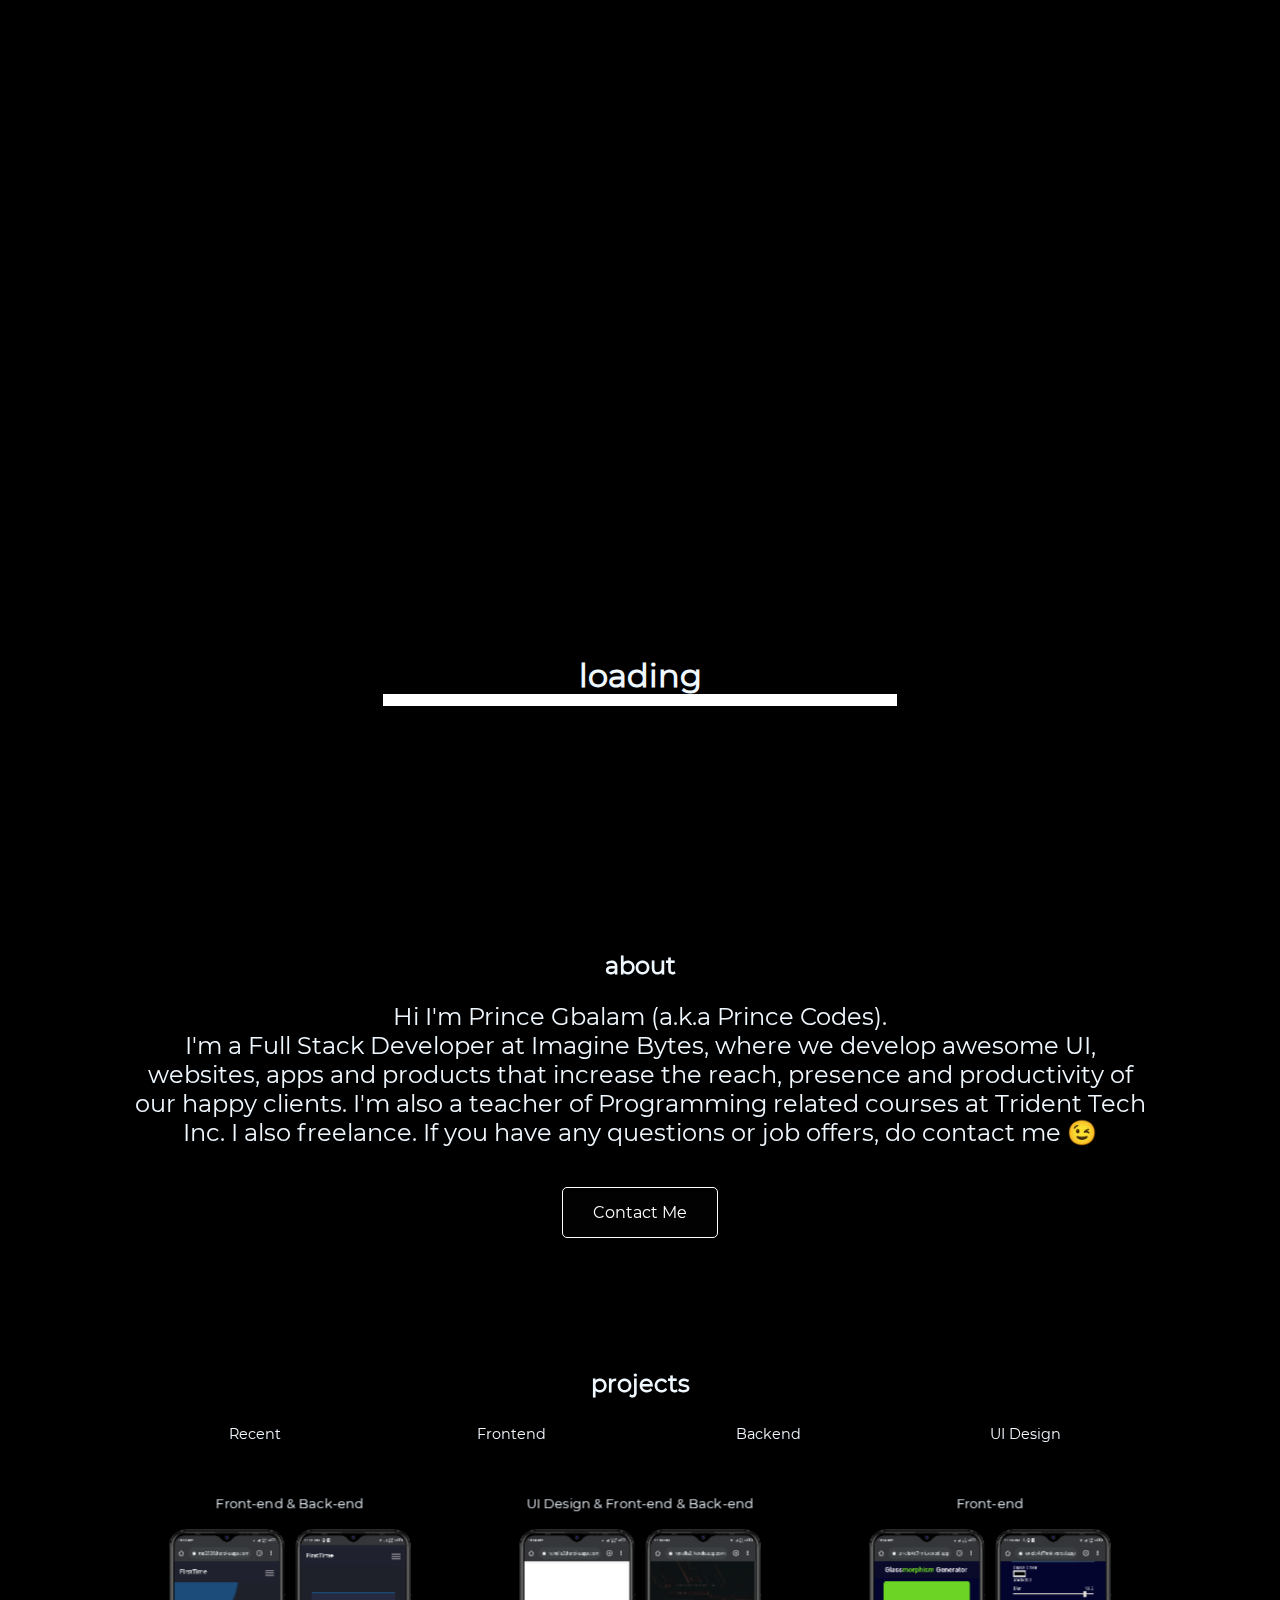
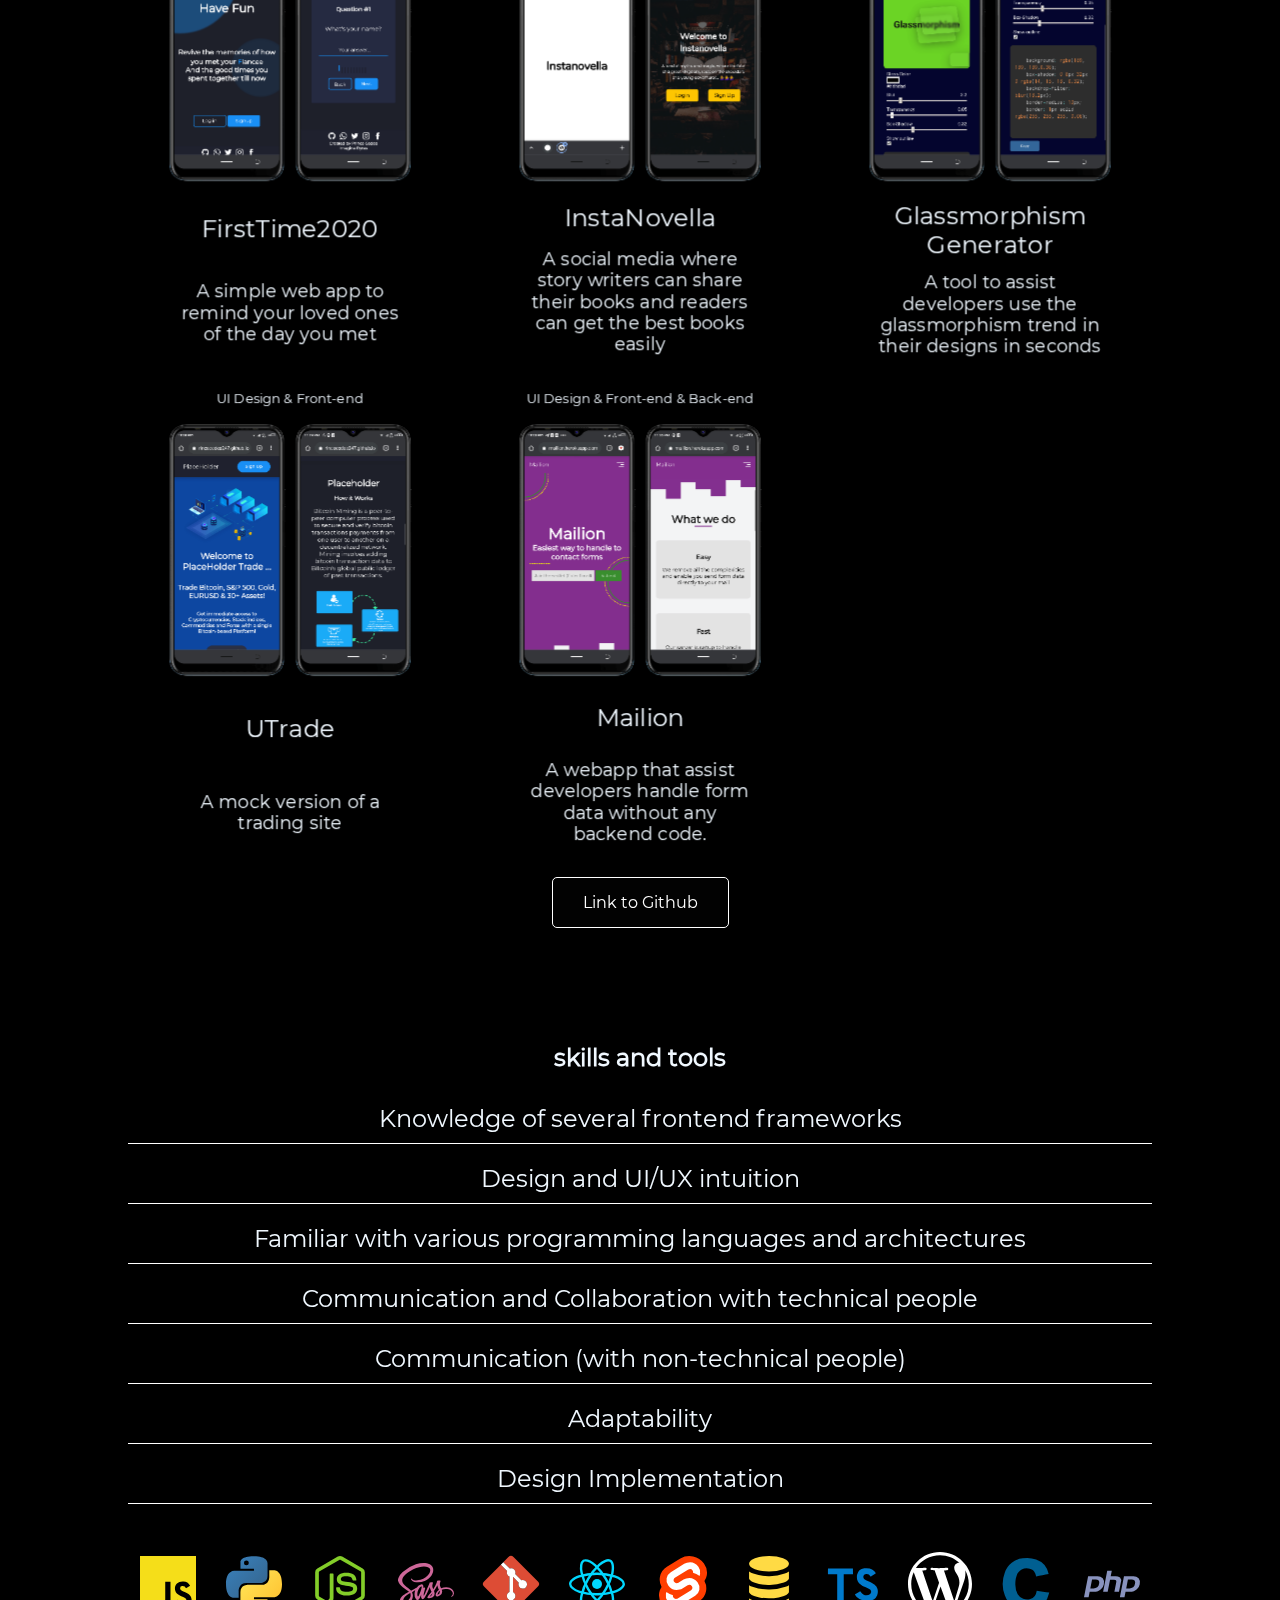
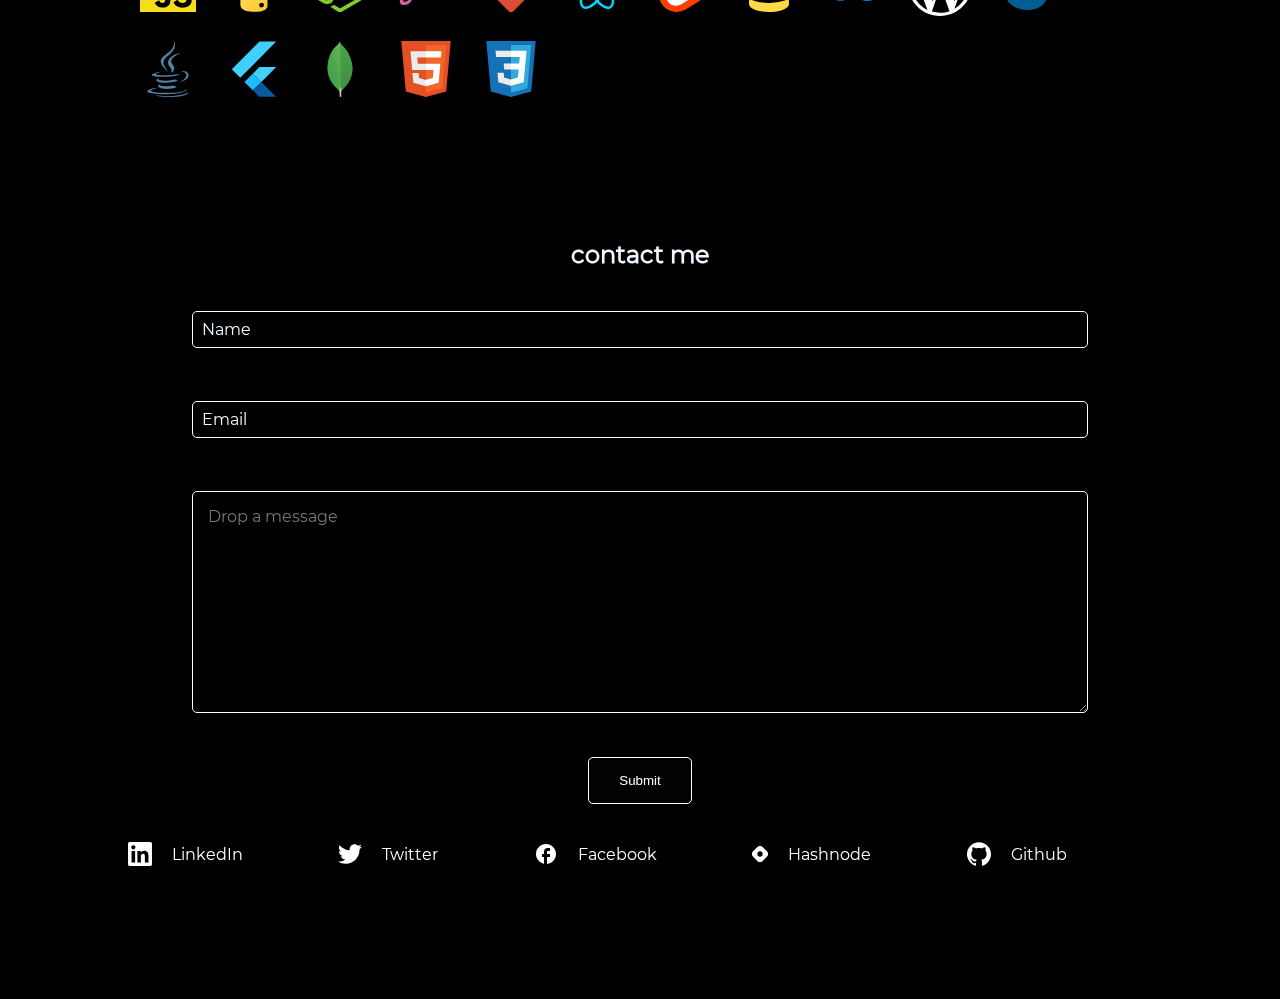
<file: index.html>
<!DOCTYPE html>
<html lang="en">

<head>
  <meta charset="UTF-8" />
  <meta http-equiv="X-UA-Compatible" content="IE=edge" />
  <meta name="viewport" content="width=device-width, initial-scale=1.0" />
  <!-- Primary Meta Tags -->
<title>Prince Gbalam - Full Stack Developer</title>
<meta name="title" content="Prince Gbalam - Full Stack Developer">
<meta name="description" content="Prince Gbalam is a Full Stack Web Developer. He creates responsive websites with clean design and intuitive user interfaces. His focus is on creating elegant, mobile-friendly design and converting your website's visitors into paying customers.">

<!-- Open Graph / Facebook -->
<meta property="og:type" content="website">
<meta property="og:url" content="https://princegbalam.vercel.app/">
<meta property="og:title" content="Prince Gbalam - Full Stack Developer">
<meta property="og:description" content="Prince Gbalam is a Full Stack Web Developer. He creates responsive websites with clean design and intuitive user interfaces. His focus is on creating elegant, mobile-friendly design and converting your website's visitors into paying customers.">
<meta property="og:image" content="https://princegbalam.vercel.app/images/splash.jpg">

<!-- Twitter -->
<meta property="twitter:card" content="summary_large_image">
<meta property="twitter:url" content="https://princegbalam.vercel.app/">
<meta property="twitter:title" content="Prince Gbalam - Full Stack Developer">
<meta property="twitter:description" content="Prince Gbalam is a Full Stack Web Developer. He creates responsive websites with clean design and intuitive user interfaces. His focus is on creating elegant, mobile-friendly design and converting your website's visitors into paying customers.">
<meta property="twitter:image" content="https://princegbalam.vercel.app/images/splash.jpg">
  <link rel="stylesheet" href="./styles/style.min.css" />
  <link rel="preload" href="./styles/navbar.css" as="style" onload="this.onload=null;this.rel='stylesheet'">
  <noscript>
    <link rel="stylesheet" href="./styles/navbar.css">
  </noscript>
  <link rel="preload" href="./styles/form.min.css" as="style" onload="this.onload=null;this.rel='stylesheet'">
  <noscript>
    <link rel="stylesheet" href="./styles/form.min.css">
  </noscript>
  <link rel="preload" href="./styles/button.min.css" as="style" onload="this.onload=null;this.rel='stylesheet'">
  <noscript>
    <link rel="stylesheet" href="./styles/button.min.css">
  </noscript>
  <link rel="stylesheet" href="./styles/control.min.css" type="text/css" media="all" />

</head>

<body>

  <section id="loading-page">
    <svg style="transform: scale(0.38)" id="Layer_1" data-name="Layer 1" xmlns="http://www.w3.org/2000/svg"
      viewBox="0 0 24.16 8.69">
      <defs>
        <style>
          .cls-1 {
            fill: #fff;
          }
        </style>
      </defs>
      <path class="cls-1"
        d="M261.91,408.83v-.17h1.18v-1.32h1.3a1.35,1.35,0,0,0,.66-.3,1,1,0,0,0,.3-.48,1.05,1.05,0,0,0,0-.52,2,2,0,0,0-.12-.43,1.13,1.13,0,0,0-.31-.37,1.32,1.32,0,0,0-.66-.23h-2.39v-.17h2.39a1.61,1.61,0,0,1,.72.25,1,1,0,0,1,.38.46,1.72,1.72,0,0,1,.13.46,1.54,1.54,0,0,1,0,.37,1.27,1.27,0,0,1-.07.38,1.09,1.09,0,0,1-.34.43,1.52,1.52,0,0,1-.74.32h-1.15v1.32Zm.16-3v1.95h-.16v-1.95Zm1.11-.09h1a.24.24,0,0,1,.17.08.51.51,0,0,1,.12.36c0,.19,0,.31-.11.36a.27.27,0,0,1-.17.07h-1Zm.15.16v.56h.79a.3.3,0,0,0,.14-.05c.05,0,.07-.11.08-.23a.33.33,0,0,0-.09-.23.24.24,0,0,0-.13-.05Z"
        transform="translate(-261.91 -404.84)" />
      <path class="cls-1"
        d="M265.73,405v-.17h2.39a1.38,1.38,0,0,1,.7.24,1.29,1.29,0,0,1,.37.37,1.63,1.63,0,0,1,.14.44,1.46,1.46,0,0,1-.06.57,1.06,1.06,0,0,1-.32.5,1.69,1.69,0,0,1-.66.3l.28.38h.94v.17h-1l-.34-.45v-.24a1.54,1.54,0,0,0,.72-.29.93.93,0,0,0,.27-.42,1.16,1.16,0,0,0,.05-.48,1.15,1.15,0,0,0-.11-.38,1.07,1.07,0,0,0-.32-.33,1.18,1.18,0,0,0-.63-.21Zm.15.85v1.95h-.15v-1.95Zm-.15,2.8h1.17v-1.32h.25l1.16,1.32h1.2v.17h-1.29l-1.17-1.32v1.32h-1.32Zm1.26-2.89h1a.24.24,0,0,1,.16.08.51.51,0,0,1,.12.36c0,.19,0,.31-.1.36a.32.32,0,0,1-.18.07h-1Zm.16.16v.56h.78a.3.3,0,0,0,.14-.05c.05,0,.08-.11.08-.23a.33.33,0,0,0-.09-.23.21.21,0,0,0-.13-.05Z"
        transform="translate(-261.91 -404.84)" />
      <path class="cls-1" d="M269.67,404.84h1.19v4h-1.19Zm.15.17v3.65h.89V405Z"
        transform="translate(-261.91 -404.84)" />
      <path class="cls-1"
        d="M271,405v-.17h1.2l1.09,1.49v-1.49h1.19V405h-1v1.48h-.24L272.14,405Zm.15.85v1.95H271v-1.95Zm3.33,2.8v.17H273.3l-1.09-1.49v1.49H271v-.17h1v-1.49h.25l1.09,1.49Zm0-2.8v1.95h-.15v-1.95Z"
        transform="translate(-261.91 -404.84)" />
      <path class="cls-1"
        d="M278.26,405h-1.62a2.59,2.59,0,0,0-.76.1,1.76,1.76,0,0,0-.62.33,1.56,1.56,0,0,0-.42.56,1.87,1.87,0,0,0-.17.78,1.89,1.89,0,0,0,.26,1,1.66,1.66,0,0,0,.71.63,2.48,2.48,0,0,0,1,.21h1.62v.17h-1.62a2.52,2.52,0,0,1-1.08-.23,1.81,1.81,0,0,1-.76-.69,2.13,2.13,0,0,1-.28-1.13,1.86,1.86,0,0,1,.17-.84,1.68,1.68,0,0,1,.46-.62,2,2,0,0,1,.67-.36,2.76,2.76,0,0,1,.82-.12h1.62Zm0,.85V406h-1.14l-.58,0a1.59,1.59,0,0,0-.33.09.52.52,0,0,0-.25.2.84.84,0,0,0-.13.5.9.9,0,0,0,.13.51.51.51,0,0,0,.28.2,2,2,0,0,0,.35.07l.53,0h1.14v.17h-1.14l-.55,0a2.59,2.59,0,0,1-.4-.09.56.56,0,0,1-.34-.25,1.31,1.31,0,0,1-.16-.61,1.06,1.06,0,0,1,.18-.62,1,1,0,0,1,.31-.23,1.36,1.36,0,0,1,.36-.09c.14,0,.34,0,.6,0Z"
        transform="translate(-261.91 -404.84)" />
      <path class="cls-1"
        d="M278.42,405v-.17h3.15V405Zm.15,2.8h-.15v-1.95h.15Zm3.15.85v.17h-3.3v-.17Zm-.15-2.8V406h-2v.46h1.26v.69h-1.26v.46h2.11v.17h-2.26V407h1.26v-.37h-1.26v-.79Z"
        transform="translate(-261.91 -404.84)" />
      <path class="cls-1"
        d="M266.88,410.56v.17h-1.15l-.57,0a1.31,1.31,0,0,0-.33.09.54.54,0,0,0-.26.2.91.91,0,0,0-.13.5.9.9,0,0,0,.13.51.53.53,0,0,0,.29.2,1.28,1.28,0,0,0,.34.07l.53,0v-.81h1.15v2h-1.63a2.52,2.52,0,0,1-1.08-.23,1.87,1.87,0,0,1-.76-.69,2.23,2.23,0,0,1-.28-1.13,2,2,0,0,1,.17-.84,1.68,1.68,0,0,1,.46-.62,2,2,0,0,1,.68-.36,2.64,2.64,0,0,1,.81-.12h1.63v.17h-1.63a3,3,0,0,0-.76.1,1.68,1.68,0,0,0-1,.89,1.87,1.87,0,0,0-.16.78,1.89,1.89,0,0,0,.25,1,1.69,1.69,0,0,0,.72.63,2.43,2.43,0,0,0,1,.21h1.48V411.7h-.85v.81h-.15l-.55,0a2.59,2.59,0,0,1-.4-.09.57.57,0,0,1-.33-.25,1.2,1.2,0,0,1-.16-.61,1.15,1.15,0,0,1,.17-.62,1.08,1.08,0,0,1,.31-.23,1.34,1.34,0,0,1,.37-.09c.13,0,.33,0,.59,0Z"
        transform="translate(-261.91 -404.84)" />
      <path class="cls-1"
        d="M267,409.71v-.17h2.5a1.58,1.58,0,0,1,.92.23,1,1,0,0,1,.38.74.91.91,0,0,1-.16.62,1.17,1.17,0,0,1-.58.37h0a1.23,1.23,0,0,1,.37.12,1,1,0,0,1,.28.21,1,1,0,0,1,.18.28.92.92,0,0,1,.07.31,1,1,0,0,1-.8,1,4.1,4.1,0,0,1-.85.07H267v-.17h2.31a3.39,3.39,0,0,0,.83-.06.81.81,0,0,0,.5-.29.82.82,0,0,0,.16-.58.76.76,0,0,0-.05-.27.91.91,0,0,0-.15-.23,1.13,1.13,0,0,0-.24-.17,2.19,2.19,0,0,0-.48-.16v-.18a1.38,1.38,0,0,0,.61-.33.79.79,0,0,0,.16-.58.84.84,0,0,0-.33-.62,1.49,1.49,0,0,0-.82-.18Zm.15.85v1.95H267v-1.95Zm1-.12H269a.74.74,0,0,1,.38.09.32.32,0,0,1,.15.28.31.31,0,0,1-.16.26.56.56,0,0,1-.37.1h-.82Zm0,1.45h1a.83.83,0,0,1,.46.12.37.37,0,0,1,.16.35.4.4,0,0,1-.18.33.65.65,0,0,1-.44.12h-1Zm.16-1.29V411H269a.67.67,0,0,0,.27-.06.19.19,0,0,0,.1-.14.16.16,0,0,0-.08-.15.75.75,0,0,0-.29-.06Zm0,1.46v.58h.81a.63.63,0,0,0,.36-.07.31.31,0,0,0,.11-.21.24.24,0,0,0-.1-.22.68.68,0,0,0-.37-.08Z"
        transform="translate(-261.91 -404.84)" />
      <path class="cls-1"
        d="M274.77,412.34h0v.17h-.15l-.83-2.8h-1.6l-.9,2.8h-.15v-.17h0l.9-2.8H274Zm-3.6,1h.94l.23-.72h1.29l.23.72h.94v.17h-1l-.23-.72h-1.09l-.23.72h-1Zm1.84-3,.52,1.63h-1.08Zm-.32,1.47h.61L273,411Z"
        transform="translate(-261.91 -404.84)" />
      <path class="cls-1" d="M275,409.71v-.17h1.19v2.8h2v.17H276v-2.8Zm0,.85h.15v1.95H275Zm0,2.8h3.18v.17H275Z"
        transform="translate(-261.91 -404.84)" />
      <path class="cls-1"
        d="M281.9,412.34h0v.17h-.15l-.83-2.8h-1.6l-.9,2.8h-.16v-.17h0l.9-2.8h1.86Zm-3.61,1h.94l.23-.72h1.29l.24.72h.94v.17h-1l-.24-.72h-1.08l-.24.72h-1Zm1.85-3,.52,1.63h-1.08Zm-.33,1.47h.61l-.28-.89Z"
        transform="translate(-261.91 -404.84)" />
      <path class="cls-1"
        d="M282.08,409.54h1.2l.8,1.66.8-1.66h1.19v.17H285l-.84,1.72H284l-.84-1.72h-1.11Zm.15,1v1.95h-.15v-1.95Zm3.84,2.8v.17h-1.19v-1.66l-.77,1.66H284l-.76-1.66v1.66h-1.2v-.17h1v-1.67h.24l.71,1.61.72-1.59H285v1.65Zm0-2.8v1.95h-.15v-1.95Z"
        transform="translate(-261.91 -404.84)" />
    </svg>
    <h1>loading</h1>

    <div class="progress-bar"></div>
  </section>
  <script type="module">
    import * as intro from "./scripts/threeD.min.js";
    window.onload = () => {
      let loadingPage = document.querySelector("#loading-page");
      let progressBar = loadingPage.querySelector(".progress-bar");
      let r = document.querySelector(":root");
      r.style.setProperty("--bar", "100%");
      r.style.setProperty("--speed", "3s");
      progressBar.classList.add("filled");
      intro.init();
      intro.animate();
      setTimeout(() => {
        loadingPage.classList.add("scale-out-center");
      }, 3000);
    };
  </script>
  <script defer src="./scripts/main.min.js"></script>
  <script defer src="./scripts/form.js"></script>

  <header>
    <h2 class="name">Prince<br />Gbalam</h2>

      <div class="ham">
        <div class="ham__line ham__line--1"></div>
        <div class="ham__line ham__line--2"></div>
        <div class="ham__line ham__line--3"></div>
      </div>
    
  </header>

  <main>
    <section id="intro-sect">
      <div class="threeD-bg bg"></div>
      <div class="heading">
        <h1>Full Stack</h1>
        <h1>Developer</h1>
      </div>
    </section>

    <section id="about-sect">
      <h2>about</h2>
      <p>
        Hi I'm Prince Gbalam (a.k.a Prince Codes). <br />
        I'm a Full Stack Developer at Imagine Bytes, where we develop awesome
        UI, websites, apps and products that increase the reach, presence and
        productivity of our happy clients. I'm also a teacher of Programming
        related courses at Trident Tech Inc. I also freelance. If you have any
        questions or job offers, do contact me 😉
      </p>
      <div class="sub">
        <a class="button" href="#contact-sect">Contact Me</a>

        <!-- <button>More About Me</button> -->
      </div>
    </section>
    <section id="projects-sect">
      <h2>projects</h2>
      <nav>
        <input type="radio" name="projects-option" id="recent-projects-radio" />
        <label for="recent-projects-radio">
          <p>Recent</p>
        </label>
        <input type="radio" name="projects-option" id="frontend-projects-radio" />
        <label for="frontend-projects-radio">
          <p>Frontend</p>
        </label>
        <input type="radio" name="projects-option" id="backend-projects-radio" />
        <label for="backend-projects-radio">
          <p>Backend</p>
        </label>
        <input type="radio" name="projects-option" id="ui-design-projects-radio" />
        <label for="ui-design-projects-radio">
          <p>UI Design</p>
        </label>
      </nav>
      <ul>
        <li class="project">
          <p class="small">Front-end & Back-end</p>
          <div class="project-images">
            <img src="./images/firsttime.png" alt="firsttime" sizes="120px, 260px" srcset="" />
            <img src="./images/firsttime2.png" alt="firsttime" sizes="120px, 260px" srcset="" />
          </div>
          <div class="project-desc">
            <p>FirstTime2020</p>
            <p class="sub">A simple web app to remind your loved ones of the day you met</p>
          </div>
        </li>
        <li class="project">
          <p class="small">UI Design & Front-end & Back-end</p>
          <div class="project-images">
            <img src="./images/Instanovella.png" alt="instanovella" sizes="120px, 260px" srcset="" />
            <img src="./images/instanovella2.png" alt="instanovella" sizes="120px, 260px" srcset="" />
          </div>
          <div class="project-desc">
            <p>InstaNovella</p>
            <p class="sub">A social media where story writers can share their books and readers can get the best books easily</p>
          </div>
        </li>
        <li class="project">
          <p class="small">Front-end</p>
          <div class="project-images">
            <img src="./images/glassmorphismGen.png" alt="glassmorphismGen" sizes=" 120px, 260px" srcset="" />
            <img src="./images/glassmorphismGen2.png" alt="glassmorphismGen" sizes=" 120px, 260px" srcset="" />
          </div>
          <div class="project-desc">
            <p>Glassmorphism Generator</p>
            <p class="sub">A tool to assist developers use the glassmorphism trend in their designs in seconds</p>
          </div>
        </li>

        <li class="project">
          <p class="small">UI Design & Front-end</p>
          <div class="project-images">
            <img src="./images/utrade.png" alt="Utrade" sizes=" 120px, 260px" srcset="" />
            <img src="./images/utrade2.png" alt="Utrade" sizes=" 120px, 260px" srcset="" />
          </div>
          <div class="project-desc">
            <p>UTrade</p>
            <p class="sub">A mock version of a trading site</p>
          </div>
        </li>
        <li class="project">
          <p class="small">UI Design & Front-end & Back-end</p>
          <div class="project-images">
            <img src="./images/mailion.png" alt="mailion" sizes=" 120px, 260px" srcset="" />
            <img src="./images/mailion2.png" alt="mailion" sizes=" 120px, 260px" srcset="" />
          </div>
          <div class="project-desc">
            <p>Mailion</p>
            <p class="sub">A webapp that assist developers handle form data without any backend code.</p>
          </div>
        </li>
      </ul>
      <!-- <button>See More Projects</button> -->
      <a class="button" href="https://github.com/princecodes247">Link to Github</a>
    </section>
    <!-- <section>
      <h2>Work Experience</h2>
    </section> -->
    <section>
      <h2>skills and tools</h2>
      <ul>
        <li>
          <p>Knowledge of several frontend frameworks</p>
        </li>
        <li>
          <p>Design and UI/UX intuition</p>
        </li>
        <li>
          <p>Familiar with various programming languages and architectures</p>
        </li>
        <li>
          <p>Communication and Collaboration with technical people</p>
        </li>
        <li>
          <p>Communication (with non-technical people)</p>
        </li>
        <li>
          <p>Adaptability</p>
        </li>
        <li>
          <p>Design Implementation</p>
        </li>
      </ul>
      <p></p>
      <p></p>
      <div class="skill-grid">
        <!--THIS WILL HAVE A GRID OF ICONS OF TECH I'M FAMILIAR WITH-->
        <div class="js"><svg width="64px" height="64px" xmlns="http://www.w3.org/2000/svg" viewBox="0 0 32 32"><path fill="#f5de19" d="M2 2h28v28H2z"></path><path d="M20.809 23.875a2.866 2.866 0 002.6 1.6c1.09 0 1.787-.545 1.787-1.3 0-.9-.716-1.222-1.916-1.747l-.658-.282c-1.9-.809-3.16-1.822-3.16-3.964 0-1.973 1.5-3.476 3.853-3.476a3.889 3.889 0 013.742 2.107L25 18.128A1.789 1.789 0 0023.311 17a1.145 1.145 0 00-1.259 1.128c0 .789.489 1.109 1.618 1.6l.658.282c2.236.959 3.5 1.936 3.5 4.133 0 2.369-1.861 3.667-4.36 3.667a5.055 5.055 0 01-4.795-2.691zm-9.295.228c.413.733.789 1.353 1.693 1.353.864 0 1.41-.338 1.41-1.653v-8.947h2.631v8.982c0 2.724-1.6 3.964-3.929 3.964a4.085 4.085 0 01-3.947-2.4z"></path></svg></div>
        <div class="python"><svg width="64px" height="64px" xmlns="http://www.w3.org/2000/svg" viewBox="0 0 32 32"><defs><linearGradient id="python_svg__a_189" x1="-133.268" y1="-202.91" x2="-133.198" y2="-202.84" gradientTransform="matrix(189.38 0 0 189.81 25243.061 38519.17)" gradientUnits="userSpaceOnUse"><stop offset="0" stop-color="#387eb8"></stop><stop offset="1" stop-color="#366994"></stop></linearGradient><linearGradient id="python_svg__b_190" x1="-133.575" y1="-203.203" x2="-133.495" y2="-203.133" gradientTransform="matrix(189.38 0 0 189.81 25309.061 38583.42)" gradientUnits="userSpaceOnUse"><stop offset="0" stop-color="#ffe052"></stop><stop offset="1" stop-color="#ffc331"></stop></linearGradient></defs><path d="M15.885 2.1c-7.1 0-6.651 3.07-6.651 3.07v3.19h6.752v1H6.545S2 8.8 2 16.005s4.013 6.912 4.013 6.912H8.33v-3.361s-.13-4.013 3.9-4.013h6.762s3.772.06 3.772-3.652V5.8s.572-3.712-6.842-3.712zm-3.732 2.137a1.214 1.214 0 11-1.183 1.244v-.02a1.214 1.214 0 011.214-1.214z" fill="url(#python_svg__a_189)"></path><path d="M16.085 29.91c7.1 0 6.651-3.08 6.651-3.08v-3.18h-6.751v-1h9.47S30 23.158 30 15.995s-4.013-6.912-4.013-6.912H23.64V12.4s.13 4.013-3.9 4.013h-6.765S9.2 16.356 9.2 20.068V26.2s-.572 3.712 6.842 3.712h.04zm3.732-2.147A1.214 1.214 0 1121 26.519v.03a1.214 1.214 0 01-1.214 1.214h.03z" fill="url(#python_svg__b_190)"></path></svg></div>
        <div class="node"><svg width="64px" height="64px" xmlns="http://www.w3.org/2000/svg" viewBox="0 0 32 32"><path d="M16 30a2.151 2.151 0 01-1.076-.288L11.5 27.685c-.511-.286-.262-.387-.093-.446a6.828 6.828 0 001.549-.7.263.263 0 01.255.019l2.631 1.563a.34.34 0 00.318 0l10.26-5.922a.323.323 0 00.157-.278V10.075a.331.331 0 00-.159-.283l-10.26-5.917a.323.323 0 00-.317 0L5.587 9.794a.33.33 0 00-.162.281v11.841a.315.315 0 00.161.274L8.4 23.814c1.525.762 2.459-.136 2.459-1.038V11.085a.3.3 0 01.3-.3h1.3a.3.3 0 01.3.3v11.692c0 2.035-1.108 3.2-3.038 3.2a4.389 4.389 0 01-2.363-.642l-2.697-1.547a2.166 2.166 0 01-1.076-1.872V10.075A2.162 2.162 0 014.661 8.2l10.261-5.924a2.246 2.246 0 012.156 0L27.338 8.2a2.165 2.165 0 011.077 1.87v11.846a2.171 2.171 0 01-1.077 1.872l-10.26 5.924A2.152 2.152 0 0116 30z" fill="#83cd29"></path><path d="M14.054 17.953a.3.3 0 01.3-.3h1.327a.3.3 0 01.295.251c.2 1.351.8 2.032 3.513 2.032 2.161 0 3.082-.489 3.082-1.636 0-.661-.261-1.152-3.62-1.481-2.808-.278-4.544-.9-4.544-3.144 0-2.07 1.745-3.305 4.67-3.305 3.287 0 4.914 1.141 5.12 3.589a.3.3 0 01-.295.323h-1.336a.3.3 0 01-.288-.232c-.319-1.421-1.1-1.875-3.2-1.875-2.36 0-2.634.822-2.634 1.438 0 .746.324.964 3.51 1.385 3.153.417 4.651 1.007 4.651 3.223 0 2.236-1.864 3.516-5.115 3.516-4.495.006-5.436-2.055-5.436-3.784z" fill="#83cd29"></path></svg></div>
        <div class="sass"><svg width="64px" height="64px" xmlns="http://www.w3.org/2000/svg" viewBox="0 0 32 32"><path d="M26.11 17.572a5.8 5.8 0 00-2.537.588 5.345 5.345 0 01-.568-1.314 3.53 3.53 0 01-.051-1.1 9.811 9.811 0 01.332-1.192c-.005-.051-.061-.292-.624-.3s-1.048.107-1.1.256a6.171 6.171 0 00-.235.834 19.686 19.686 0 01-1.713 3.294 3.186 3.186 0 01-.44-2.066 9.811 9.811 0 01.332-1.192c-.005-.051-.061-.292-.624-.3s-1.048.107-1.1.256-.118.5-.235.834-1.483 3.386-1.841 4.173c-.184.4-.343.726-.455.946a.233.233 0 01-.02.041l-.153.292v.005c-.077.138-.159.266-.2.266a1.711 1.711 0 01.01-.869c.2-1.059.69-2.705.685-2.762 0-.031.092-.317-.317-.465a.508.508 0 00-.578.1c-.036 0-.061.087-.061.087s.445-1.851-.849-1.851a3.855 3.855 0 00-2.475 1.683c-.348.189-1.089.593-1.882 1.028-.3.169-.614.338-.905.5-.02-.02-.041-.046-.061-.066C6.87 17.6 3.975 16.416 4.1 14.171c.046-.818.327-2.966 5.559-5.575 4.306-2.122 7.733-1.534 8.326-.23.849 1.862-1.836 5.319-6.285 5.82a3.351 3.351 0 01-2.813-.711c-.235-.256-.271-.271-.358-.22-.143.077-.051.307 0 .44a2.626 2.626 0 001.606 1.263 8.55 8.55 0 005.217-.517c2.7-1.043 4.8-3.943 4.184-6.372-.619-2.465-4.71-3.278-8.582-1.9a19.5 19.5 0 00-6.595 3.783c-2.133 1.995-2.47 3.728-2.332 4.455.5 2.578 4.051 4.255 5.472 5.5a8.554 8.554 0 01-.194.107c-.711.353-3.421 1.77-4.1 3.268-.767 1.7.123 2.915.711 3.079a4.374 4.374 0 004.71-1.908 4.725 4.725 0 00.423-4.353.107.107 0 00-.02-.031l.557-.327a27.2 27.2 0 011.028-.578 6.74 6.74 0 00-.363 1.862 3.886 3.886 0 00.834 2.7.921.921 0 00.675.22c.6 0 .875-.5 1.176-1.094.368-.726.7-1.57.7-1.57s-.414 2.281.711 2.281c.409 0 .823-.532 1.008-.8v.005l.031-.051.066-.107v-.01c.164-.286.532-.936 1.079-2.015.706-1.391 1.386-3.13 1.386-3.13a8.888 8.888 0 00.271 1.13 10.643 10.643 0 00.583 1.309c-.164.23-.266.358-.266.358l.005.005c-.133.174-.276.363-.435.547a16.3 16.3 0 00-1.314 1.647.447.447 0 00.123.6 1.116 1.116 0 00.685.113 3.147 3.147 0 001.028-.235 3.45 3.45 0 00.885-.465 1.98 1.98 0 00.849-1.744 3.521 3.521 0 00-.322-1.233c.051-.072.1-.143.148-.215a23.428 23.428 0 001.534-2.649 8.888 8.888 0 00.271 1.13 7.57 7.57 0 00.5 1.125 4.861 4.861 0 00-1.497 1.922c-.322.931-.072 1.35.4 1.447a1.425 1.425 0 00.747-.153 3.4 3.4 0 00.946-.486 2.126 2.126 0 001.043-1.729 3.268 3.268 0 00-.235-1.023 5.356 5.356 0 012.716-.312c2.434.286 2.915 1.805 2.823 2.445a1.618 1.618 0 01-.772 1.094c-.169.107-.225.143-.21.22.02.113.1.107.245.087A1.9 1.9 0 0030 20.7c.077-1.5-1.355-3.145-3.887-3.13zM7.33 23.9c-.808.88-1.933 1.212-2.419.931-.522-.3-.317-1.6.675-2.532a12.884 12.884 0 011.9-1.417c.118-.072.292-.174.5-.3l.056-.031.123-.077A3.493 3.493 0 017.33 23.9zm5.881-4c-.281.685-.869 2.44-1.227 2.342-.307-.082-.5-1.412-.061-2.726a6.193 6.193 0 01.956-1.754c.44-.491.926-.655 1.043-.455a9.062 9.062 0 01-.711 2.593zm4.853 2.322c-.118.061-.23.1-.281.072-.036-.02.051-.1.051-.1s.609-.655.849-.951c.138-.174.3-.378.476-.609v.066c0 .782-.757 1.309-1.094 1.524zm3.744-.854c-.087-.061-.072-.266.22-.905a3.408 3.408 0 01.834-1.074 1.448 1.448 0 01.082.471 1.547 1.547 0 01-1.135 1.509z" fill="#cd6799"></path></svg></div>
        <div class="git"><svg width="64px" height="64px" xmlns="http://www.w3.org/2000/svg" viewBox="0 0 32 32"><path d="M29.472 14.753L17.247 2.528a1.8 1.8 0 00-2.55 0l-2.539 2.539 3.22 3.22a2.141 2.141 0 012.712 2.73l3.1 3.1a2.143 2.143 0 11-1.285 1.21l-2.895-2.895v7.617a2.141 2.141 0 11-1.764-.062V12.3a2.146 2.146 0 01-1.165-2.814l-3.17-3.172L2.528 14.7a1.8 1.8 0 000 2.551l12.225 12.221a1.8 1.8 0 002.55 0L29.472 17.3a1.8 1.8 0 000-2.551" fill="#dd4c35"></path><path d="M12.158 5.067l3.22 3.22a2.141 2.141 0 012.712 2.73l3.1 3.1a2.143 2.143 0 11-1.285 1.21l-2.895-2.895v7.617a2.141 2.141 0 11-1.764-.062V12.3a2.146 2.146 0 01-1.165-2.814l-3.17-3.172" fill="#fff"></path></svg></div>
        <div class="react"><svg width="64px" height="64px" xmlns="http://www.w3.org/2000/svg" viewBox="0 0 32 32"><circle cx="16" cy="15.974" r="2.5" fill="#00d8ff"></circle><path d="M16 21.706a28.385 28.385 0 01-8.88-1.2 11.3 11.3 0 01-3.657-1.958A3.543 3.543 0 012 15.974c0-1.653 1.816-3.273 4.858-4.333A28.755 28.755 0 0116 10.293a28.674 28.674 0 019.022 1.324 11.376 11.376 0 013.538 1.866A3.391 3.391 0 0130 15.974c0 1.718-2.03 3.459-5.3 4.541a28.8 28.8 0 01-8.7 1.191zm0-10.217a27.948 27.948 0 00-8.749 1.282c-2.8.977-4.055 2.313-4.055 3.2 0 .928 1.349 2.387 4.311 3.4A27.21 27.21 0 0016 20.51a27.6 27.6 0 008.325-1.13C27.4 18.361 28.8 16.9 28.8 15.974a2.327 2.327 0 00-1.01-1.573 10.194 10.194 0 00-3.161-1.654A27.462 27.462 0 0016 11.489z" fill="#00d8ff"></path><path d="M10.32 28.443a2.639 2.639 0 01-1.336-.328c-1.432-.826-1.928-3.208-1.327-6.373a28.755 28.755 0 013.4-8.593 28.676 28.676 0 015.653-7.154 11.376 11.376 0 013.384-2.133 3.391 3.391 0 012.878 0c1.489.858 1.982 3.486 1.287 6.859a28.806 28.806 0 01-3.316 8.133 28.385 28.385 0 01-5.476 7.093 11.3 11.3 0 01-3.523 2.189 4.926 4.926 0 01-1.624.307zm1.773-14.7a27.948 27.948 0 00-3.26 8.219c-.553 2.915-.022 4.668.75 5.114.8.463 2.742.024 5.1-2.036a27.209 27.209 0 005.227-6.79 27.6 27.6 0 003.181-7.776c.654-3.175.089-5.119-.713-5.581a2.327 2.327 0 00-1.868.089A10.194 10.194 0 0017.5 6.9a27.464 27.464 0 00-5.4 6.849z" fill="#00d8ff"></path><path d="M21.677 28.456c-1.355 0-3.076-.82-4.868-2.361a28.756 28.756 0 01-5.747-7.237 28.676 28.676 0 01-3.374-8.471 11.376 11.376 0 01-.158-4A3.391 3.391 0 018.964 3.9c1.487-.861 4.01.024 6.585 2.31a28.8 28.8 0 015.39 6.934 28.384 28.384 0 013.41 8.287 11.3 11.3 0 01.137 4.146 3.543 3.543 0 01-1.494 2.555 2.59 2.59 0 01-1.315.324zm-9.58-10.2a27.949 27.949 0 005.492 6.929c2.249 1.935 4.033 2.351 4.8 1.9.8-.465 1.39-2.363.782-5.434A27.212 27.212 0 0019.9 13.74a27.6 27.6 0 00-5.145-6.64c-2.424-2.152-4.39-2.633-5.191-2.169a2.327 2.327 0 00-.855 1.662 10.194 10.194 0 00.153 3.565 27.465 27.465 0 003.236 8.1z" fill="#00d8ff"></path></svg></div>
        <div class="svelte"><svg width="64px" height="64px" xmlns="http://www.w3.org/2000/svg" viewBox="0 0 32 32"><path d="M26.47 5.7a8.973 8.973 0 00-11.793-2.454L7.96 7.4a7.461 7.461 0 00-3.481 5.009 7.686 7.686 0 00.8 5.058 7.358 7.358 0 00-1.151 2.8 7.789 7.789 0 001.4 6.028 8.977 8.977 0 0011.794 2.458L24.04 24.6a7.468 7.468 0 003.481-5.009 7.673 7.673 0 00-.8-5.062 7.348 7.348 0 001.152-2.8A7.785 7.785 0 0026.47 5.7" fill="#ff3e00"></path><path d="M14.022 26.64A5.413 5.413 0 018.3 24.581a4.678 4.678 0 01-.848-3.625 4.307 4.307 0 01.159-.61l.127-.375.344.238a8.76 8.76 0 002.628 1.274l.245.073-.025.237a1.441 1.441 0 00.271.968 1.63 1.63 0 001.743.636 1.512 1.512 0 00.411-.175l6.7-4.154a1.366 1.366 0 00.633-.909 1.407 1.407 0 00-.244-1.091 1.634 1.634 0 00-1.726-.622 1.509 1.509 0 00-.413.176l-2.572 1.584a4.934 4.934 0 01-1.364.582 5.415 5.415 0 01-5.727-2.06 4.678 4.678 0 01-.831-3.628A4.507 4.507 0 019.9 10.09l6.708-4.154a4.932 4.932 0 011.364-.581A5.413 5.413 0 0123.7 7.414a4.679 4.679 0 01.848 3.625 4.272 4.272 0 01-.159.61l-.127.375-.344-.237a8.713 8.713 0 00-2.628-1.274l-.245-.074.025-.237a1.438 1.438 0 00-.272-.968 1.629 1.629 0 00-1.725-.622 1.484 1.484 0 00-.411.176l-6.722 4.14a1.353 1.353 0 00-.631.908 1.394 1.394 0 00.244 1.092 1.634 1.634 0 001.726.621 1.538 1.538 0 00.413-.175l2.562-1.585a4.9 4.9 0 011.364-.581 5.417 5.417 0 015.728 2.059 4.681 4.681 0 01.843 3.625 4.5 4.5 0 01-2.089 3.013l-6.707 4.154a4.9 4.9 0 01-1.364.581" fill="#fff"></path></svg></div>
        <div class="db"><svg width="64px" height="64px" xmlns="http://www.w3.org/2000/svg" viewBox="0 0 32 32"><path d="M8.562 15.256A21.159 21.159 0 0016 16.449a21.159 21.159 0 007.438-1.194c1.864-.727 2.525-1.535 2.525-2V9.7a10.357 10.357 0 01-2.084 1.076A22.293 22.293 0 0116 12.078a22.36 22.36 0 01-7.879-1.3A10.28 10.28 0 016.037 9.7v3.55c0 .474.663 1.278 2.525 2.006zm0 6.705a15.611 15.611 0 002.6.741 24.9 24.9 0 004.838.453 24.9 24.9 0 004.838-.452 15.614 15.614 0 002.6-.741c1.864-.727 2.525-1.535 2.525-2v-3.39a10.706 10.706 0 01-1.692.825A23.49 23.49 0 0116 18.74a23.49 23.49 0 01-8.271-1.348 10.829 10.829 0 01-1.692-.825v3.393c0 .466.663 1.271 2.525 2.001zM16 30c5.5 0 9.963-1.744 9.963-3.894v-2.837a10.5 10.5 0 01-1.535.762l-.157.063A23.487 23.487 0 0116 25.445a23.422 23.422 0 01-8.271-1.351c-.054-.02-.106-.043-.157-.063a10.5 10.5 0 01-1.535-.762v2.837C6.037 28.256 10.5 30 16 30z" fill="#ffda44"></path><ellipse cx="16" cy="5.894" rx="9.963" ry="3.894" fill="#ffda44"></ellipse></svg></div>
        <div class="ts"><svg width="64px" height="64px" xmlns="http://www.w3.org/2000/svg" viewBox="0 0 32 32"><path d="M23.827 8.243a4.424 4.424 0 012.223 1.281 5.853 5.853 0 01.852 1.143c.011.045-1.534 1.083-2.471 1.662-.034.023-.169-.124-.322-.35a2.014 2.014 0 00-1.67-1c-1.077-.074-1.771.49-1.766 1.433a1.3 1.3 0 00.153.666c.237.49.677.784 2.059 1.383 2.544 1.095 3.636 1.817 4.31 2.843a5.158 5.158 0 01.416 4.333 4.764 4.764 0 01-3.932 2.815 10.9 10.9 0 01-2.708-.028 6.531 6.531 0 01-3.616-1.884 6.278 6.278 0 01-.926-1.371 2.655 2.655 0 01.327-.208c.158-.09.756-.434 1.32-.761l1.024-.6.214.312a4.771 4.771 0 001.35 1.292 3.3 3.3 0 003.458-.175 1.545 1.545 0 00.2-1.974c-.276-.395-.84-.727-2.443-1.422a8.8 8.8 0 01-3.349-2.055 4.687 4.687 0 01-.976-1.777 7.116 7.116 0 01-.062-2.268 4.332 4.332 0 013.644-3.374 9 9 0 012.691.084zm-8.343 1.483l.011 1.454h-4.63v13.148H7.6V11.183H2.97V9.755a13.986 13.986 0 01.04-1.466c.017-.023 2.832-.034 6.245-.028l6.211.017z" fill="#007acc"></path></svg></div>
        <div class="wordpress"><svg width="64px" height="64px" role="img" viewBox="0 0 24 24" fill="currentColor" color="#fff" xmlns="http://www.w3.org/2000/svg"><title>WordPress icon</title><path d="M21.469 6.825c.84 1.537 1.318 3.3 1.318 5.175 0 3.979-2.156 7.456-5.363 9.325l3.295-9.527c.615-1.54.82-2.771.82-3.864 0-.405-.026-.78-.07-1.11m-7.981.105c.647-.03 1.232-.105 1.232-.105.582-.075.514-.93-.067-.899 0 0-1.755.135-2.88.135-1.064 0-2.85-.15-2.85-.15-.585-.03-.661.855-.075.885 0 0 .54.061 1.125.09l1.68 4.605-2.37 7.08L5.354 6.9c.649-.03 1.234-.1 1.234-.1.585-.075.516-.93-.065-.896 0 0-1.746.138-2.874.138-.2 0-.438-.008-.69-.015C4.911 3.15 8.235 1.215 12 1.215c2.809 0 5.365 1.072 7.286 2.833-.046-.003-.091-.009-.141-.009-1.06 0-1.812.923-1.812 1.914 0 .89.513 1.643 1.06 2.531.411.72.89 1.643.89 2.977 0 .915-.354 1.994-.821 3.479l-1.075 3.585-3.9-11.61.001.014zM12 22.784c-1.059 0-2.081-.153-3.048-.437l3.237-9.406 3.315 9.087c.024.053.05.101.078.149-1.12.393-2.325.609-3.582.609M1.211 12c0-1.564.336-3.05.935-4.39L7.29 21.709C3.694 19.96 1.212 16.271 1.211 12M12 0C5.385 0 0 5.385 0 12s5.385 12 12 12 12-5.385 12-12S18.615 0 12 0"></path></svg></div>
        <div class="icon c"><svg width="64px" height="64px" xmlns="http://www.w3.org/2000/svg" viewBox="0 0 32 32"><path d="M10.676 15.973a10.052 10.052 0 001.175 5.151 5.446 5.446 0 006.306 2.408 4.284 4.284 0 003.09-3.6l.109-.61c1.737.251 4.537.658 6.274.906l-.11.44a11.256 11.256 0 01-2.7 5.39 9.439 9.439 0 01-5.366 2.688 14.61 14.61 0 01-8.277-.819 10.151 10.151 0 01-5.777-6.24 16.225 16.225 0 01.019-11.45 10.538 10.538 0 018.963-7.054 13.353 13.353 0 016.666.555 9.571 9.571 0 016.167 6.9c.094.352.114.417.114.417-1.932.351-4.319.8-6.238 1.215-.362-1.915-1.265-3.428-3.2-3.9a5.263 5.263 0 00-6.616 3.57 10.49 10.49 0 00-.385 1.439 12.31 12.31 0 00-.214 2.594z" fill="#005f91"></path></svg></div>
        <div class="icon php"><svg width="64px" height="64px" xmlns="http://www.w3.org/2000/svg" viewBox="0 0 32 32"><path d="M7.6 13.791a2.352 2.352 0 011.745.483 1.916 1.916 0 01.207 1.66 2.78 2.78 0 01-.918 1.748 3.375 3.375 0 01-2.07.529h-1.4l.86-4.411zM2 22.677h2.3l.545-2.8h1.967a7.049 7.049 0 002.144-.277 4.06 4.06 0 001.53-.918A4.585 4.585 0 0011.93 16.1a3.288 3.288 0 00-.55-2.922 3.671 3.671 0 00-2.91-1.049H4.057zM13.617 9.323H15.9l-.553 2.8h2.031a3.956 3.956 0 012.645.669 2.213 2.213 0 01.436 2.167l-.954 4.909h-2.31l.908-4.667a1.267 1.267 0 00-.114-1.086 1.6 1.6 0 00-1.144-.286h-1.823l-1.175 6.044h-2.288zm11.922 4.468a2.352 2.352 0 011.745.483 1.916 1.916 0 01.207 1.66 2.78 2.78 0 01-.918 1.748 3.375 3.375 0 01-2.074.529H23.1l.858-4.416zm-5.6 8.886h2.3l.545-2.8h1.968A7.049 7.049 0 0026.9 19.6a4.06 4.06 0 001.53-.918 4.585 4.585 0 001.439-2.582 3.288 3.288 0 00-.55-2.922 3.671 3.671 0 00-2.909-1.046h-4.42z" fill="#8993be"></path></svg></div>
        <div class="icon java"><svg width="64px" height="64px" xmlns="http://www.w3.org/2000/svg" viewBox="0 0 32 32"><path d="M12.325 23.654s-1.07.622.761.833a16.023 16.023 0 005.8-.246 10.088 10.088 0 001.541.752c-5.481 2.349-12.405-.136-8.1-1.339m-.671-3.066s-1.2.888.633 1.078a22.618 22.618 0 007.481-.359 3.32 3.32 0 001.152.7c-6.627 1.938-14.009.153-9.266-1.421m5.644-5.198a2.051 2.051 0 01-.355 2.954s3.429-1.77 1.854-3.987c-1.471-2.067-2.6-3.095 3.508-6.636 0 0-9.586 2.394-5.007 7.669" fill="#5382a1"></path><path d="M24.552 25.921s.792.652-.872 1.157c-3.164.958-13.168 1.248-15.948.038-1-.435.874-1.038 1.464-1.164a3.8 3.8 0 01.966-.108c-1.111-.783-7.181 1.537-3.083 2.2 11.176 1.812 20.372-.816 17.473-2.124M12.84 17.412s-5.089 1.209-1.8 1.648a38.225 38.225 0 006.731-.072 53.11 53.11 0 004.221-.555 8.934 8.934 0 00-1.28.685c-5.168 1.359-15.151.727-12.277-.663a9.629 9.629 0 014.407-1.042m9.127 5.102c5.253-2.73 2.824-5.353 1.129-5a3.932 3.932 0 00-.6.161.957.957 0 01.449-.346c3.354-1.179 5.933 3.478-1.083 5.322a.458.458 0 00.106-.138M18.8 2s2.909 2.91-2.759 7.386c-4.546 3.59-1.037 5.637 0 7.975-2.653-2.394-4.6-4.5-3.294-6.463C14.664 8.019 19.976 6.623 18.8 2" fill="#5382a1"></path><path d="M13.356 29.912c5.042.323 12.786-.179 12.969-2.565 0 0-.353.9-4.167 1.623a41.458 41.458 0 01-12.76.2s.645.533 3.959.746" fill="#5382a1"></path></svg></div>
        <div class="icon flutter"><svg width="64px" height="64px" xmlns="http://www.w3.org/2000/svg" viewBox="0 0 32 32"><path fill="#40d0fd" d="M15.383 18.316l3.361-3.274h8.349l-7.396 7.396-4.314-4.122"></path><path style="isolation:isolate" fill="#41d0fd" d="M4.907 16.125l4.199 4.299L27.093 2.287h-8.349L4.907 16.125z"></path><path fill="#1fbcfd" d="M11.176 22.479l4.259 4.196 4.262-4.237-4.314-4.122-4.207 4.163z"></path><path fill="#095a9d" d="M15.435 26.675l4.262-4.237 7.292 7.375h-8.396l-3.158-3.138z"></path><path fill="#0e5199" d="M15.435 26.675l3.971-1.321-1.338-1.297-2.633 2.618z"></path></svg></div>
        <div class="icon mongo"><svg width="64px" height="64px" xmlns="http://www.w3.org/2000/svg" viewBox="0 0 32 32"><defs><linearGradient id="mongo_svg__a_1321" x1="-645.732" y1="839.188" x2="-654.59" y2="839.25" gradientTransform="matrix(-.977 -.323 -.29 .877 -375.944 -928.287)" gradientUnits="userSpaceOnUse"><stop offset=".231" stop-color="#999875"></stop><stop offset=".563" stop-color="#9b9977"></stop><stop offset=".683" stop-color="#a09f7e"></stop><stop offset=".768" stop-color="#a9a889"></stop><stop offset=".837" stop-color="#b7b69a"></stop><stop offset=".896" stop-color="#c9c7b0"></stop><stop offset=".948" stop-color="#deddcb"></stop><stop offset=".994" stop-color="#f8f6eb"></stop><stop offset="1" stop-color="#fbf9ef"></stop></linearGradient><linearGradient id="mongo_svg__b_1322" x1="-644.287" y1="823.405" x2="-657.028" y2="845.476" gradientTransform="matrix(-.977 -.323 -.29 .877 -375.944 -928.287)" gradientUnits="userSpaceOnUse"><stop offset="0" stop-color="#48a547"></stop><stop offset="1" stop-color="#3f9143"></stop></linearGradient><linearGradient id="mongo_svg__c_1323" x1="-643.386" y1="839.485" x2="-652.418" y2="833.417" gradientTransform="matrix(-.977 -.323 -.29 .877 -375.944 -928.287)" gradientUnits="userSpaceOnUse"><stop offset="0" stop-color="#41a247"></stop><stop offset=".352" stop-color="#4ba74b"></stop><stop offset=".956" stop-color="#67b554"></stop><stop offset="1" stop-color="#69b655"></stop></linearGradient></defs><path d="M16.62 30l-.751-.249s.1-3.8-1.275-4.067c-.9-1.048.133-44.741 3.423-.149a2.712 2.712 0 00-1.333 1.523A14.1 14.1 0 0016.62 30z" fill="url(#mongo_svg__a_1321)"></path><path d="M17.026 26.329a13.223 13.223 0 005-13.225c-1.47-6.485-4.951-8.617-5.326-9.431a9.792 9.792 0 01-.825-1.6l.277 18.069s-.574 5.522.874 6.187z" fill="url(#mongo_svg__b_1322)"></path><path d="M15.487 26.569S9.366 22.4 9.72 15.025a15.54 15.54 0 015.519-11.648A1.725 1.725 0 0015.846 2c.381.82.319 12.243.359 13.579.155 5.197-.289 10.009-.718 10.99z" fill="url(#mongo_svg__c_1323)"></path></svg></div>
        <div class="icon html"><svg width="64px" height="64px" xmlns="http://www.w3.org/2000/svg" viewBox="0 0 32 32"><path fill="#e44f26" d="M5.902 27.201L3.655 2h24.69l-2.25 25.197L15.985 30 5.902 27.201z"></path><path fill="#f1662a" d="M16 27.858l8.17-2.265 1.922-21.532H16v23.797z"></path><path fill="#ebebeb" d="M16 13.407h-4.09l-.282-3.165H16V7.151H8.25l.074.83.759 8.517H16v-3.091zm0 8.027l-.014.004-3.442-.929-.22-2.465H9.221l.433 4.852 6.332 1.758.014-.004v-3.216z"></path><path fill="#fff" d="M15.989 13.407v3.091h3.806l-.358 4.009-3.448.93v3.216l6.337-1.757.046-.522.726-8.137.076-.83h-7.185zm0-6.256v3.091h7.466l.062-.694.141-1.567.074-.83h-7.743z"></path></svg></div>
        <div class="icon css"><svg width="64px" height="64px" xmlns="http://www.w3.org/2000/svg" viewBox="0 0 32 32"><path fill="#1572b6" d="M5.902 27.201L3.656 2h24.688l-2.249 25.197L15.985 30 5.902 27.201z"></path><path fill="#33a9dc" d="M16 27.858l8.17-2.265 1.922-21.532H16v23.797z"></path><path fill="#fff" d="M16 13.191h4.09l.282-3.165H16V6.935h7.75l-.074.829-.759 8.518H16v-3.091z"></path><path fill="#ebebeb" d="M16.019 21.218l-.014.004-3.442-.93-.22-2.465H9.24l.433 4.853 6.331 1.758.015-.004v-3.216z"></path><path fill="#fff" d="M19.827 16.151l-.372 4.139-3.447.93v3.216l6.336-1.756.047-.522.537-6.007h-3.101z"></path><path fill="#ebebeb" d="M16.011 6.935v3.091H8.545l-.062-.695-.141-1.567-.074-.829h7.743zM16 13.191v3.091h-3.399l-.062-.695-.14-1.567-.074-.829H16z"></path></svg></div>
      </div>
    </section>
    <section class="contact" id="contact-sect">
      <h2>contact me</h2>

      <form class="form" action="https://veldora.herokuapp.com/collections/send/vel854432Myp" method="post">
        <div class="form-item">
          <input type="text" name="Name" id="contact-name" required />
          <label for="contact-name" class="input-label">
            <span class="content-name">Name</span>
          </label>
        </div>
        <div class="form-item">
          <input type="email" name="Email" id="contact-email" required />
          <label for="email" class="input-label">
            <span class="content-name">Email</span>
          </label>
        </div>
        <div class="form-item">
          <textarea class="input" name="Message" id="contact-message" cols="30" rows="10"
            placeholder="Drop a message"></textarea>
        </div>
        <button type="submit">Submit</button>
      </form>
      <br />
      <br />
      <div class="socials">
        <a href="https://www.linkedin.com/in/prince-gbalam-6013811b9"><svg width="24" height="24" role="img" viewBox="0 0 24 24" fill="currentColor" color="#fff" xmlns="http://www.w3.org/2000/svg"><title>LinkedIn icon</title><path d="M20.447 20.452h-3.554v-5.569c0-1.328-.027-3.037-1.852-3.037-1.853 0-2.136 1.445-2.136 2.939v5.667H9.351V9h3.414v1.561h.046c.477-.9 1.637-1.85 3.37-1.85 3.601 0 4.267 2.37 4.267 5.455v6.286zM5.337 7.433c-1.144 0-2.063-.926-2.063-2.065 0-1.138.92-2.063 2.063-2.063 1.14 0 2.064.925 2.064 2.063 0 1.139-.925 2.065-2.064 2.065zm1.782 13.019H3.555V9h3.564v11.452zM22.225 0H1.771C.792 0 0 .774 0 1.729v20.542C0 23.227.792 24 1.771 24h20.451C23.2 24 24 23.227 24 22.271V1.729C24 .774 23.2 0 22.222 0h.003z"></path></svg> LinkedIn</a> 
        <a href="https://twitter.com/princecodes247?s=09"><svg width="24" height="24" role="img" viewBox="0 0 24 24" fill="currentColor" color="#fff" xmlns="http://www.w3.org/2000/svg"><title>Twitter icon</title><path d="M23.954 4.569c-.885.389-1.83.654-2.825.775 1.014-.611 1.794-1.574 2.163-2.723-.951.555-2.005.959-3.127 1.184-.896-.959-2.173-1.559-3.591-1.559-2.717 0-4.92 2.203-4.92 4.917 0 .39.045.765.127 1.124C7.691 8.094 4.066 6.13 1.64 3.161c-.427.722-.666 1.561-.666 2.475 0 1.71.87 3.213 2.188 4.096-.807-.026-1.566-.248-2.228-.616v.061c0 2.385 1.693 4.374 3.946 4.827-.413.111-.849.171-1.296.171-.314 0-.615-.03-.916-.086.631 1.953 2.445 3.377 4.604 3.417-1.68 1.319-3.809 2.105-6.102 2.105-.39 0-.779-.023-1.17-.067 2.189 1.394 4.768 2.209 7.557 2.209 9.054 0 13.999-7.496 13.999-13.986 0-.209 0-.42-.015-.63.961-.689 1.8-1.56 2.46-2.548l-.047-.02z"></path></svg> Twitter</a> 
        <a href="https://www.facebook.com/princecodes247/"><svg width="24" height="24" xmlns="http://www.w3.org/2000/svg" viewBox="0 0 24 24" fill="currentColor" color="#fff"><path fill="none" d="M0 0h24v24H0z"></path><path d="M22 12c0-5.52-4.48-10-10-10S2 6.48 2 12c0 4.84 3.44 8.87 8 9.8V15H8v-3h2V9.5C10 7.57 11.57 6 13.5 6H16v3h-2c-.55 0-1 .45-1 1v2h3v3h-3v6.95c5.05-.5 9-4.76 9-9.95z"></path></svg> Facebook</a> 
        <a href="https://princecodes.hashnode.dev/"><svg xmlns="http://www.w3.org/2000/svg" xmlns:xlink="http://www.w3.org/1999/xlink" aria-hidden="true" focusable="false" width="1em" height="1em" style="-ms-transform: rotate(360deg); -webkit-transform: rotate(360deg); transform: rotate(360deg);" preserveAspectRatio="xMidYMid meet" viewBox="0 0 24 24"><path d="M22.351 8.019l-6.37-6.37a5.63 5.63 0 0 0-7.962 0l-6.37 6.37a5.63 5.63 0 0 0 0 7.962l6.37 6.37a5.63 5.63 0 0 0 7.962 0l6.37-6.37a5.63 5.63 0 0 0 0-7.962zM12 15.953a3.953 3.953 0 1 1 0-7.906a3.953 3.953 0 0 1 0 7.906z" fill="#fff"/></svg> Hashnode</a> 
        <a href="https://github.com/princecodes247"><svg width="24" height="24" role="img" viewBox="0 0 24 24" fill="currentColor" color="#fff" xmlns="http://www.w3.org/2000/svg"><title>GitHub icon</title><path d="M12 .297c-6.63 0-12 5.373-12 12 0 5.303 3.438 9.8 8.205 11.385.6.113.82-.258.82-.577 0-.285-.01-1.04-.015-2.04-3.338.724-4.042-1.61-4.042-1.61C4.422 18.07 3.633 17.7 3.633 17.7c-1.087-.744.084-.729.084-.729 1.205.084 1.838 1.236 1.838 1.236 1.07 1.835 2.809 1.305 3.495.998.108-.776.417-1.305.76-1.605-2.665-.3-5.466-1.332-5.466-5.93 0-1.31.465-2.38 1.235-3.22-.135-.303-.54-1.523.105-3.176 0 0 1.005-.322 3.3 1.23.96-.267 1.98-.399 3-.405 1.02.006 2.04.138 3 .405 2.28-1.552 3.285-1.23 3.285-1.23.645 1.653.24 2.873.12 3.176.765.84 1.23 1.91 1.23 3.22 0 4.61-2.805 5.625-5.475 5.92.42.36.81 1.096.81 2.22 0 1.606-.015 2.896-.015 3.286 0 .315.21.69.825.57C20.565 22.092 24 17.592 24 12.297c0-6.627-5.373-12-12-12"></path></svg> Github</a>
      </div>
    </section>
  </main>

</body>

</html>
</file>
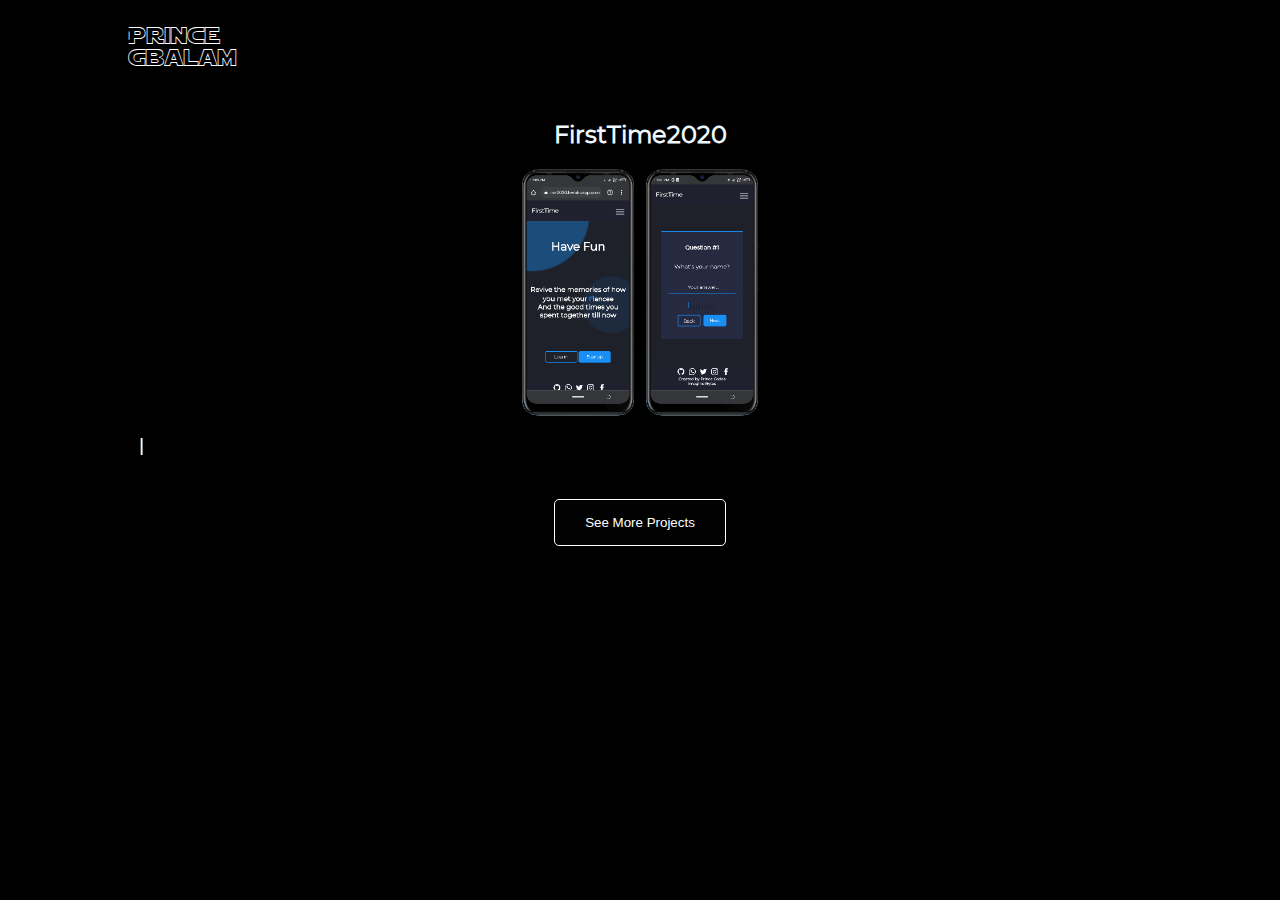
<file: project.html>
<!DOCTYPE html>
<html lang="en">

<head>
  <meta charset="UTF-8" />
  <meta http-equiv="X-UA-Compatible" content="IE=edge" />
  <meta name="viewport" content="width=device-width, initial-scale=1.0" />
  <!-- Primary Meta Tags -->
<title>Prince Gbalam - Full Stack Developer</title>
<meta name="title" content="Prince Gbalam - Full Stack Developer">
<meta name="description" content="Prince Gbalam is a Full Stack Web Developer. He creates responsive websites with clean design and intuitive user interfaces. His focus is on creating elegant, mobile-friendly design and converting your website's visitors into paying customers.">

<!-- Open Graph / Facebook -->
<meta property="og:type" content="website">
<meta property="og:url" content="https://princegbalam.vercel.app/">
<meta property="og:title" content="Prince Gbalam - Full Stack Developer">
<meta property="og:description" content="Prince Gbalam is a Full Stack Web Developer. He creates responsive websites with clean design and intuitive user interfaces. His focus is on creating elegant, mobile-friendly design and converting your website's visitors into paying customers.">
<meta property="og:image" content="https://princegbalam.vercel.app/images/splash.jpg">

<!-- Twitter -->
<meta property="twitter:card" content="summary_large_image">
<meta property="twitter:url" content="https://princegbalam.vercel.app/">
<meta property="twitter:title" content="Prince Gbalam - Full Stack Developer">
<meta property="twitter:description" content="Prince Gbalam is a Full Stack Web Developer. He creates responsive websites with clean design and intuitive user interfaces. His focus is on creating elegant, mobile-friendly design and converting your website's visitors into paying customers.">
<meta property="twitter:image" content="https://princegbalam.vercel.app/images/splash.jpg">
  <link rel="stylesheet" href="style.min.css" />
  <link rel="preload" href="form.min.css" as="style" onload="this.onload=null;this.rel='stylesheet'">
  <noscript>
    <link rel="stylesheet" href="form.min.css">
  </noscript>
  <link rel="preload" href="button.min.css" as="style" onload="this.onload=null;this.rel='stylesheet'">
  <noscript>
    <link rel="stylesheet" href="button.min.css">
  </noscript>

</head>

<body>

    <script defer src="main.min.js"></script>
  <script defer src="form.js"></script>

  <header>
    <h2 class="name">Prince<br />Gbalam</h2>
    <div class="side-ham-container">
      <div class="side-ham drop circle">
        <div class="line"></div>
        <div class="line"></div>
      </div>
    </div>
  </header>

  <main>

    <section id="projects-sect">
      <h2>FirstTime2020</h2>
            
        <li class="project">
          <div class="project-images">
            <img src="./images/firsttime.png" alt="firsttime" sizes="120px, 260px" srcset="" />
            <img src="./images/firsttime2.png" alt="firsttime" sizes="120px, 260px" srcset="" />
          </div>
          <div>
            <p>I</p>
           <!--  <p class="sub">Front-end + Back-end</p> -->
          </div>
        </li>
        
      <button>See More Projects</button>
    </section>

    
  </main>

</body>

</html>
</file>
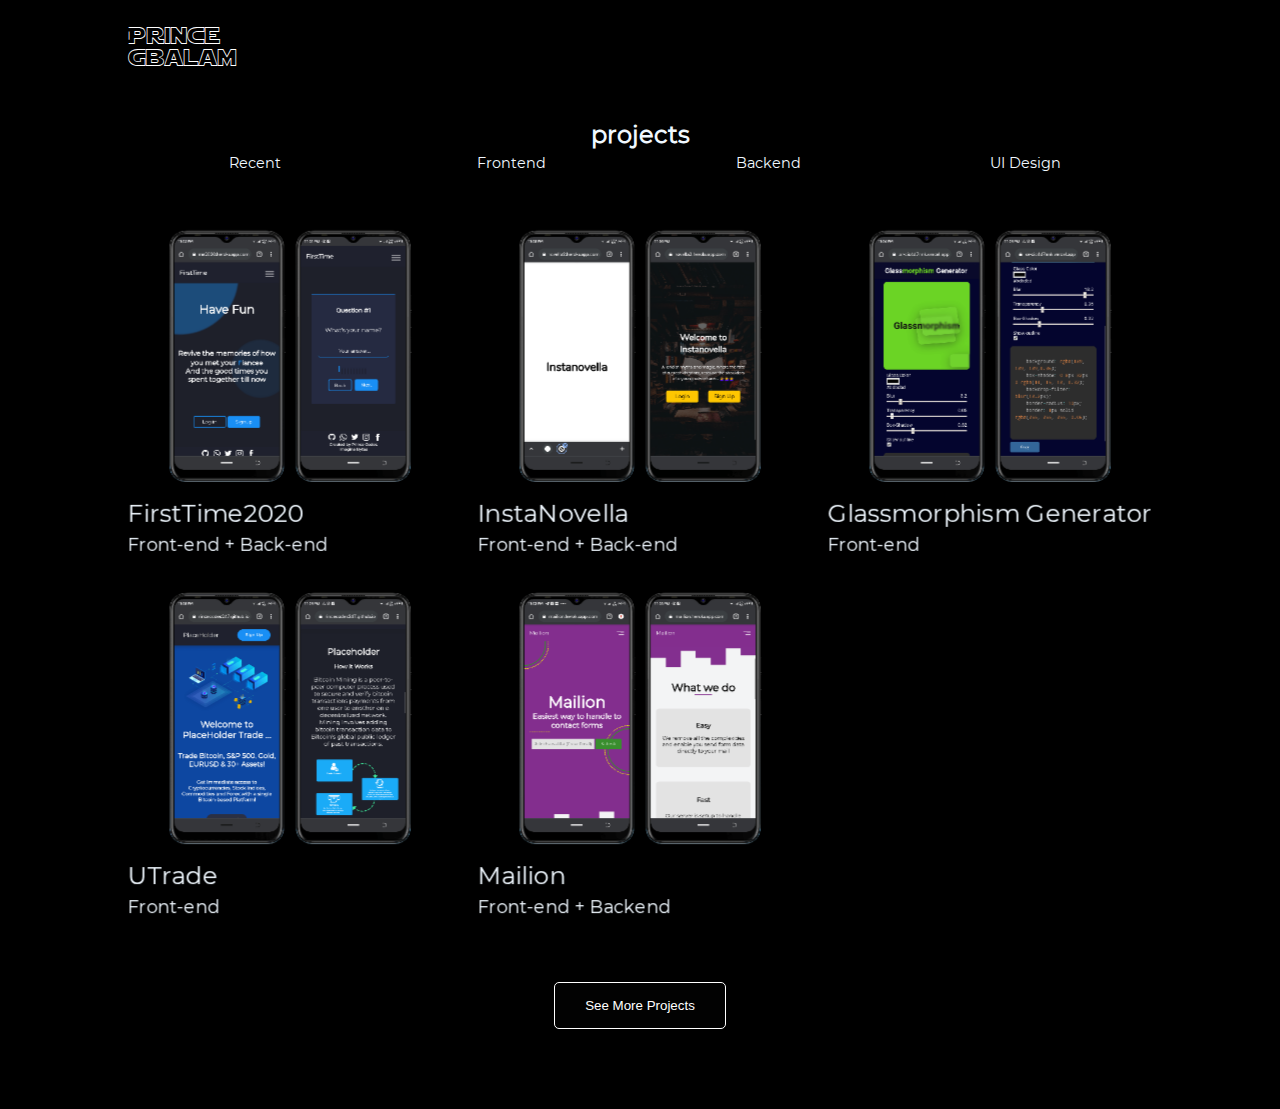
<file: projects.html>
<!DOCTYPE html>
<html lang="en">

<head>
  <meta charset="UTF-8" />
  <meta http-equiv="X-UA-Compatible" content="IE=edge" />
  <meta name="viewport" content="width=device-width, initial-scale=1.0" />
  <!-- Primary Meta Tags -->
<title>Prince Gbalam - Full Stack Developer</title>
<meta name="title" content="Prince Gbalam - Full Stack Developer">
<meta name="description" content="Prince Gbalam is a Full Stack Web Developer. He creates responsive websites with clean design and intuitive user interfaces. His focus is on creating elegant, mobile-friendly design and converting your website's visitors into paying customers.">

<!-- Open Graph / Facebook -->
<meta property="og:type" content="website">
<meta property="og:url" content="https://princegbalam.vercel.app/">
<meta property="og:title" content="Prince Gbalam - Full Stack Developer">
<meta property="og:description" content="Prince Gbalam is a Full Stack Web Developer. He creates responsive websites with clean design and intuitive user interfaces. His focus is on creating elegant, mobile-friendly design and converting your website's visitors into paying customers.">
<meta property="og:image" content="https://princegbalam.vercel.app/images/splash.jpg">

<!-- Twitter -->
<meta property="twitter:card" content="summary_large_image">
<meta property="twitter:url" content="https://princegbalam.vercel.app/">
<meta property="twitter:title" content="Prince Gbalam - Full Stack Developer">
<meta property="twitter:description" content="Prince Gbalam is a Full Stack Web Developer. He creates responsive websites with clean design and intuitive user interfaces. His focus is on creating elegant, mobile-friendly design and converting your website's visitors into paying customers.">
<meta property="twitter:image" content="https://princegbalam.vercel.app/images/splash.jpg">
  <link rel="stylesheet" href="style.min.css" />
  <link rel="preload" href="form.min.css" as="style" onload="this.onload=null;this.rel='stylesheet'">
  <noscript>
    <link rel="stylesheet" href="form.min.css">
  </noscript>
  <link rel="preload" href="button.min.css" as="style" onload="this.onload=null;this.rel='stylesheet'">
  <noscript>
    <link rel="stylesheet" href="button.min.css">
  </noscript>

</head>

<body>

    <script defer src="main.min.js"></script>
  <script defer src="form.js"></script>

  <header>
    <h2 class="name">Prince<br />Gbalam</h2>
    <div class="side-ham-container">
      <div class="side-ham drop circle">
        <div class="line"></div>
        <div class="line"></div>
      </div>
    </div>
  </header>

  <main>

    <section id="projects-sect">
      <h2>projects</h2>
      <nav>
        <input type="radio" name="projects-option" id="recent-projects-radio" />
        <label for="recent-projects-radio">
          <p>Recent</p>
        </label>
        <input type="radio" name="projects-option" id="frontend-projects-radio" />
        <label for="frontend-projects-radio">
          <p>Frontend</p>
        </label>
        <input type="radio" name="projects-option" id="backend-projects-radio" />
        <label for="backend-projects-radio">
          <p>Backend</p>
        </label>
        <input type="radio" name="projects-option" id="ui-design-projects-radio" />
        <label for="ui-design-projects-radio">
          <p>UI Design</p>
        </label>
      </nav>
      <ul>
        <li class="project">
          <div class="project-images">
            <img src="./images/firsttime.png" alt="firsttime" sizes="120px, 260px" srcset="" />
            <img src="./images/firsttime2.png" alt="firsttime" sizes="120px, 260px" srcset="" />
          </div>
          <div>
            <p>FirstTime2020</p>
            <p class="sub">Front-end + Back-end</p>
          </div>
        </li>
        <li class="project">
          <div class="project-images">
            <img src="./images/Instanovella.png" alt="instanovella" sizes="120px, 260px" srcset="" />
            <img src="./images/instanovella2.png" alt="instanovella" sizes="120px, 260px" srcset="" />
          </div>
          <div>
            <p>InstaNovella</p>
            <p class="sub">Front-end + Back-end</p>
          </div>
        </li>
        <li class="project">
          <div class="project-images">
            <img src="./images/glassmorphismGen.png" alt="glassmorphismGen" sizes=" 120px, 260px" srcset="" />
            <img src="./images/glassmorphismGen2.png" alt="glassmorphismGen" sizes=" 120px, 260px" srcset="" />
          </div>
          <div>
            <p>Glassmorphism Generator</p>
            <p class="sub">Front-end</p>
          </div>
        </li>

        <li class="project">
          <div class="project-images">
            <img src="./images/utrade.png" alt="Utrade" sizes=" 120px, 260px" srcset="" />
            <img src="./images/utrade2.png" alt="Utrade" sizes=" 120px, 260px" srcset="" />
          </div>
          <div>
            <p>UTrade</p>
            <p class="sub">Front-end</p>
          </div>
        </li>
        <li class="project">
          <div class="project-images">
            <img src="./images/mailion.png" alt="mailion" sizes=" 120px, 260px" srcset="" />
            <img src="./images/mailion2.png" alt="mailion" sizes=" 120px, 260px" srcset="" />
          </div>
          <div>
            <p>Mailion</p>
            <p class="sub">Front-end + Backend</p>
          </div>
        </li>
      </ul>
      <button>See More Projects</button>
    </section>

    
  </main>

</body>

</html>
</file>
<file: styles/navbar.css>
header {
  color: var(--prim-color);
  height: 10vh;
  background-color: var(--bg);
  position: -webkit-sticky;
  position: sticky;
  top: 0;
  z-index: 10;
  display: -webkit-box;
  display: -ms-flexbox;
  display: flex;
  -webkit-box-align: center;
      -ms-flex-align: center;
          align-items: center;
  -webkit-box-pack: justify;
      -ms-flex-pack: justify;
          justify-content: space-between;
  padding: 0 10%;
  width: 100%;
}

header .name {
  line-height: 0.9em;
  font-family: Starout, Montserrat, Arial;
  font-weight: 500;
}

.ham {
  position: relative;
  display: -webkit-box;
  display: -ms-flexbox;
  display: flex;
  -webkit-box-orient: vertical;
  -webkit-box-direction: normal;
      -ms-flex-direction: column;
          flex-direction: column;
  -webkit-box-pack: justify;
      -ms-flex-pack: justify;
          justify-content: space-between;
  -webkit-box-align: center;
      -ms-flex-align: center;
          align-items: center;
  height: 16px;
  width: 30px;
}

.ham.open .ham__line {
  width: 100%;
  -webkit-transform-origin: left;
          transform-origin: left;
}

.ham.open .ham__line--1 {
  -webkit-transform: rotate(35deg);
          transform: rotate(35deg);
}

.ham.open .ham__line--2 {
  -webkit-transform-origin: center;
          transform-origin: center;
  -webkit-transform: scaleX(0);
          transform: scaleX(0);
  opacity: 0;
}

.ham.open .ham__line--3 {
  -webkit-transform: rotate(-35deg);
          transform: rotate(-35deg);
}

.ham__line {
  position: relative;
  width: 100%;
  height: 1px;
  background-color: white;
  border-radius: 10px;
  -webkit-transition: 750ms all cubic-bezier(0.68, -0.55, 0.27, 1.55), 500ms width cubic-bezier(0.68, -0.55, 0, 2.18);
  transition: 750ms all cubic-bezier(0.68, -0.55, 0.27, 1.55), 500ms width cubic-bezier(0.68, -0.55, 0, 2.18);
}

.ham__line--1, .ham__line--3 {
  width: 85%;
  -ms-flex-item-align: start;
      -ms-grid-row-align: start;
      align-self: start;
}

.ham__line--2 {
  width: 70%;
  opacity: 1;
}

.ham__line--3 {
  -ms-flex-item-align: end;
      -ms-grid-row-align: end;
      align-self: end;
}

.ham:hover .ham__line {
  width: 100%;
}
/*# sourceMappingURL=navbar.css.map */
</file>
<file: styles/style.min.css>
@font-face{font-family:Montserrat;src:url(../fonts/Montserrat-Regular.ttf);font-display:swap}@font-face{font-family:Starout;src:url(../fonts/Starjhol.ttf);font-display:swap}*,::after,::before{margin:0;padding:0;-webkit-box-sizing:border-box;box-sizing:border-box}:root{--prim-color:#ffffff;--grey-color:#050505;--l-grey-color:#252525;--bg:black;--bar:85%;--speed:2s}body{position:relative;background-color:var(--bg);color:#f0f8ff;font-family:Montserrat,Arial,Helvetica,sans-serif;width:100vw;padding:0}h2{line-height:3em}h3{line-height:.9em;font-weight:500;font-size:1.2em;position:relative;margin-bottom:20px;text-align:center}p{font-size:1.5em;text-align:center}p.sub{margin-top:5px;font-size:1.1em}p.small{margin-top:5px;margin-bottom:10px;font-size:.8em;text-align:left}button{margin-top:20px}li{list-style:none;height:-webkit-fit-content;height:-moz-fit-content;height:fit-content;overflow-y:hidden;margin-bottom:10px;padding:10px;-webkit-transition:.6s all ease;transition:.6s all ease;background-color:transparent;border-bottom:1px solid var(--prim-color);text-align:left}li:hover{background-color:#4444}main{position:relative;padding:0}main section{height:-webkit-fit-content;height:-moz-fit-content;height:fit-content;text-align:center;padding:5em 10%;width:100%;padding-top:30px}#loading-page{height:100vh;display:-webkit-box;display:-ms-flexbox;display:flex;-webkit-box-orient:vertical;-webkit-box-direction:normal;-ms-flex-direction:column;flex-direction:column;-webkit-box-pack:center;-ms-flex-pack:center;justify-content:center;-webkit-box-align:center;-ms-flex-align:center;align-items:center;width:100vw;position:fixed;top:0;left:0;background-color:#000;z-index:99999}#loading-page svg path{fill:#ffffff00;stroke:#fff;stroke-width:.08;stroke-linecap:butt;stroke-dasharray:40;stroke-dashoffset:40;-webkit-animation:name-fillup 5s ease infinite alternate forwards;animation:name-fillup 5s ease infinite alternate forwards}#loading-page .progress-bar{outline:1px solid #fff;width:40%;height:10px;overflow:hidden;position:relative}#loading-page .progress-bar::before{content:"";position:absolute;top:0;width:100%;height:100%;background-color:#fff;-webkit-transition:1s all ease;transition:1s all ease;-webkit-animation:bar-fillup var(--speed) ease forwards;animation:bar-fillup var(--speed) ease forwards}header{color:var(--prim-color);height:10vh;background-color:var(--bg);position:-webkit-sticky;position:sticky;top:0;z-index:10;display:-webkit-box;display:-ms-flexbox;display:flex;-webkit-box-align:center;-ms-flex-align:center;align-items:center;-webkit-box-pack:justify;-ms-flex-pack:justify;justify-content:space-between;padding:0 10%;width:100%}header .name{line-height:.9em;font-family:Starout,Montserrat,Arial;font-weight:500}header .side-ham{position:relative}header .side-ham .line{position:absolute;content:"";display:block;width:70%;background-color:var(--prim-color);height:2px;-webkit-transition:.4s ease-out width;transition:.4s ease-out width}header .side-ham .line:nth-of-type(1){top:0;left:0}header .side-ham .line:nth-of-type(2){right:0;bottom:0}header .side-ham:hover .line{width:100%}#intro-sect{position:relative;height:90vh;width:100%;display:-webkit-box;display:-ms-flexbox;display:flex;-webkit-box-orient:vertical;-webkit-box-direction:normal;-ms-flex-direction:column;flex-direction:column;-webkit-box-align:center;-ms-flex-align:center;align-items:center;padding:0;-webkit-box-pack:center;-ms-flex-pack:center;justify-content:center;overflow:hidden}#intro-sect .heading{position:relative;top:0;-webkit-transform-style:preserve-3d;transform-style:preserve-3d;-webkit-transform:perspective(300px) scale(.8) translateY(-50%);transform:perspective(300px) scale(.8) translateY(-50%)}#intro-sect .heading h1{font-family:Starout,Audiowide,Montserrat,Arial,Helvetica,sans-serif;line-height:.9em;font-weight:100;color:#f0f8ff;font-size:3.5em;text-align:center;-ms-grid-column-align:center;justify-self:center;-ms-flex-item-align:center;-ms-grid-row-align:center;align-self:center}#intro-sect .heading h1:nth-of-type(1){-webkit-transform:scale3d(.7,1.8,2.8) rotate3d(1,0,0,45deg);transform:scale3d(.7,1.8,2.8) rotate3d(1,0,0,45deg)}#intro-sect .heading h1:nth-of-type(2){-webkit-transform:scale3d(1,1.6,2.8) rotate3d(1,0,0,45deg);transform:scale3d(1,1.6,2.8) rotate3d(1,0,0,45deg)}#intro-sect .bg{position:absolute;z-index:-1;height:100%}#intro-sect .bg canvas{display:block}#intro-sect .cta-btn{top:0;display:-webkit-box;display:-ms-flexbox;display:flex;-webkit-box-pack:center;-ms-flex-pack:center;justify-content:center;-webkit-box-align:center;-ms-flex-align:center;align-items:center;text-align:center;width:150px;height:50px;z-index:40;padding:0;position:relative}#intro-sect .cta-btn p{text-align:center;position:absolute;left:50%;-webkit-transform:translate(-50%,0);transform:translate(-50%,0)}#about-sect .sub{margin-top:40px;display:-webkit-box;display:-ms-flexbox;display:flex;-webkit-box-pack:center;-ms-flex-pack:center;justify-content:center;gap:50px}#projects-sect nav{display:-webkit-box;display:-ms-flexbox;display:flex;-ms-flex-pack:distribute;justify-content:space-around;gap:4px;margin-bottom:20px}#projects-sect nav input{display:none}#projects-sect nav input:checked+label{border-bottom:1px solid #fff}#projects-sect nav input:active+label{background-color:#111}#projects-sect nav label{display:-webkit-box;display:-ms-flexbox;display:flex;-webkit-box-align:center;-ms-flex-align:center;align-items:center;-webkit-box-pack:center;-ms-flex-pack:center;justify-content:center;-webkit-box-flex:1;-ms-flex:1;flex:1;text-align:center;font-size:.6em;padding:5px;-webkit-transition:.4s all ease;transition:.4s all ease}#projects-sect nav label:hover{background-color:#090909}#projects-sect ul{-webkit-transform-style:preserve-3d;transform-style:preserve-3d;-webkit-transform:perspective(1000px);transform:perspective(1000px);margin:40px 0;padding:0;display:-ms-grid;display:grid;-ms-grid-columns:(minmax(280px,1fr)) [auto-fit];grid-template-columns:repeat(auto-fit,minmax(280px,1fr));grid-auto-rows:420px;gap:5px}@media screen and (min-width:700px){#projects-sect ul{grid-auto-rows:480px}}#projects-sect li.project{display:-webkit-box;display:-ms-flexbox;display:flex;-webkit-box-orient:vertical;-webkit-box-direction:normal;-ms-flex-direction:column;flex-direction:column;-webkit-box-align:center;-ms-flex-align:center;align-items:center;-webkit-box-pack:justify;-ms-flex-pack:justify;justify-content:space-between;-webkit-transition:.6s all ease;transition:.6s all ease;-webkit-transform:translate3d(0,2px,20px);transform:translate3d(0,2px,20px);height:100%;border-radius:5px;border:none}#projects-sect li.project img{-ms-flex-item-align:stretch;-ms-grid-row-align:stretch;align-self:stretch;background-color:transparent;border:none;margin-bottom:10px;-webkit-box-flex:3;-ms-flex:3;flex:3;width:120px}#projects-sect li.project .project-desc{-webkit-box-flex:2;-ms-flex:2;flex:2;width:100%;max-width:70%;display:-webkit-box;display:-ms-flexbox;display:flex;-webkit-box-orient:vertical;-webkit-box-direction:normal;-ms-flex-direction:column;flex-direction:column;-webkit-box-align:center;-ms-flex-align:center;align-items:center;-ms-flex-pack:distribute;justify-content:space-around}#projects-sect li.project .project-desc p{text-align:center}#contact-sect{height:90vh}.skill-grid{margin:0;margin-top:40px;padding:0;display:-ms-grid;display:grid;-ms-grid-columns:(minmax(80px,1fr)) [auto-fit];grid-template-columns:repeat(auto-fit,minmax(80px,1fr));grid-auto-rows:80px;gap:5px}.skill-grid div{background-color:transparent;-webkit-transition:1s all;transition:1s all;display:-webkit-box;display:-ms-flexbox;display:flex;-webkit-box-pack:center;-ms-flex-pack:center;justify-content:center;-webkit-box-align:center;-ms-flex-align:center;align-items:center}.skill-grid div:hover{-webkit-transform:scale(1.1);transform:scale(1.1)}.blue-text{color:var(--prim-color);padding:0;margin:0}.hide{height:100vh;overflow:hidden}@-webkit-keyframes name-fillup{0%{stroke-dasharray:40}100%{stroke-width:0;fill:#ffffffff;stroke-dasharray:80}}@keyframes name-fillup{0%{stroke-dasharray:40}100%{stroke-width:0;fill:#ffffffff;stroke-dasharray:80}}@-webkit-keyframes bar-fillup{0%{width:0%}100%{width:var(--bar)}}@keyframes bar-fillup{0%{width:0%}100%{width:var(--bar)}}.filled::before{-webkit-animation-play-state:paused;animation-play-state:paused;width:100%}.scale-out-center{-webkit-animation:scale-out-center .5s cubic-bezier(.55,.085,.68,.53) both;animation:scale-out-center .5s cubic-bezier(.55,.085,.68,.53) both}@-webkit-keyframes scale-out-center{0%{-webkit-transform:scale(1);transform:scale(1);opacity:1}100%{-webkit-transform:scale(0);transform:scale(0);opacity:1}}@keyframes scale-out-center{0%{-webkit-transform:scale(1);transform:scale(1);opacity:1}100%{-webkit-transform:scale(0);transform:scale(0);opacity:1}}
</file>
<file: styles/form.min.css>
form{display:flex;height:min-content;width:80vw;flex-direction:column;align-items:center}.form-item{margin:20px 0}.input,input{background-color:transparent;border:1px solid #fff;color:#fff;width:100%;padding:10px;border-radius:5px}.contact{position:relative;height:80vh}.form-item{position:relative;width:70vw;min-height:50px;margin-bottom:20px}.input{width:100%;height:100%;font-size:16px;padding:15px;-webkit-tap-highlight-color:transparent}.form-item label{position:absolute;bottom:14px;left:0;width:100%;height:100%;pointer-events:none;z-index:4}.form-item .input+label{bottom:4px}.form-item .input+label .content-name{bottom:unset;top:5px}.content-name{position:absolute;bottom:8px;left:10px;transition:all .3s ease}.form input:valid+.input-label .content-name,.input-in+.input-label .content-name{transform:translateY(-200%);left:0;font-size:14px}.remember-cont{margin:20px 0 40px 0;display:flex;justify-content:center;align-items:center}.remember-name{font-size:16px}textarea{padding:10px;background:0 0;border:none;outline:0;font-family:Montserrat,Arial,Helvetica,sans-serif}input:-internal-autofill-previewed,input:-internal-autofill-selected,input:-webkit-autofill,input:-webkit-autofill:active,input:-webkit-autofill:focus,input:-webkit-autofill:hover{-webkit-box-shadow:0 0 0 30px #000 inset!important;-webkit-text-fill-color:#fff!important;background-color:#000!important;color:#fff!important}
</file>
<file: styles/button.min.css>
button{position:relative;color:#fff;text-align:center;cursor:default;padding:15px 30px;background-color:transparent;color:white;border:1px solid white;background-color:rgba(10,10,10,.2);overflow:hidden;border-radius:5px;}button:hover{background-color:rgba(35,35,35,.4);}button:active{transition:.3s all;border:1px solid transparent;background-color:rgba(45,45,45,.6);}.button{position:relative;color:#fff;text-align:center;cursor:default;text-decoration:none;padding:15px 30px;background-color:transparent;color:white;border:1px solid white;background-color:rgba(10,10,10,.2);overflow:hidden;border-radius:5px;}.button:hover{background-color:rgba(35,35,35,.4);}.button:active{transition:.3s all;border:1px solid transparent;background-color:rgba(45,45,45,.6);}.o{position:absolute;top:50%;left:50%}.o{position:absolute;top:var(--mouseY);left:var(--mouseX);transform:translate(-50%,-50%);transition:.5s all .1s;height:20px;width:20px;border-radius:50%;background-color:rgba(55,55,55,.47);animation:pulse .8s ease forwards;pointer-events:none;cursor:none;}@keyframes pulse{to{height:150px;width:150px;opacity:0}}
</file>
<file: styles/control.min.css>
html{scroll-behavior:smooth}.socials{display:grid;grid-template-columns:repeat(auto-fit,minmax(100px,auto));align-items:center;gap:20px 10px;color:#fff;margin-bottom:20px}.socials a{display:flex;align-items:center;gap:20px;color:#fff;text-decoration:none}.socials a:visited{color:#777}.socials a:hover{color:#87cefa}.socials a:active{color:#87ceeb}
</file>
<file: style.min.css>
@font-face{font-family:Montserrat;src:url(./fonts/Montserrat-Regular.ttf);font-display:swap}@font-face{font-family:Starout;src:url(./fonts/Starjhol.ttf);font-display:swap}*,*::after,*::before{margin:0;padding:0;-webkit-box-sizing:border-box;box-sizing:border-box}:root{--prim-color: #ffffff;--grey-color: #050505;--l-grey-color: #252525;--bg: black;--bar: 85%;--speed: 2s}body{position:relative;background-color:var(--bg);color:aliceblue;font-family:Montserrat,Arial,Helvetica,sans-serif;width:100vw;padding:0}h3{line-height:.9em;font-weight:500;font-size:1.2em;position:relative;margin-bottom:20px;text-align:center}p{font-size:1.5em;text-align:left}p.sub{margin-top:5px;font-size:1.1em}button{margin-top:20px}li{list-style:none;height:-webkit-fit-content;height:-moz-fit-content;height:fit-content;overflow-y:hidden;margin-bottom:10px;padding:10px;-webkit-transition:.6s all ease;transition:.6s all ease;background-color:transparent;border-bottom:1px solid var(--prim-color)}li:hover{background-color:#4444}main{position:relative;padding:0}main section{height:-webkit-fit-content;height:-moz-fit-content;height:fit-content;text-align:center;padding:5em 10%;width:100%;padding-top:30px}#loading-page{height:100vh;display:-webkit-box;display:-ms-flexbox;display:flex;-webkit-box-orient:vertical;-webkit-box-direction:normal;-ms-flex-direction:column;flex-direction:column;-webkit-box-pack:center;-ms-flex-pack:center;justify-content:center;-webkit-box-align:center;-ms-flex-align:center;align-items:center;width:100vw;position:fixed;top:0;left:0;background-color:#000;z-index:99999}#loading-page svg path{fill:#ffffff00;stroke:#fff;stroke-width:.08;stroke-linecap:butt;stroke-dasharray:40;stroke-dashoffset:40;-webkit-animation:name-fillup 5s ease infinite alternate forwards;animation:name-fillup 5s ease infinite alternate forwards}#loading-page .progress-bar{outline:1px solid #fff;width:40%;height:10px;overflow:hidden;position:relative}#loading-page .progress-bar::before{content:"";position:absolute;top:0;width:100%;height:100%;background-color:white;-webkit-transition:1s all ease;transition:1s all ease;-webkit-animation:bar-fillup var(--speed) ease forwards;animation:bar-fillup var(--speed) ease forwards}header{color:var(--prim-color);height:10vh;background-color:var(--bg);position:-webkit-sticky;position:sticky;top:0;z-index:10;display:-webkit-box;display:-ms-flexbox;display:flex;-webkit-box-align:center;-ms-flex-align:center;align-items:center;-webkit-box-pack:justify;-ms-flex-pack:justify;justify-content:space-between;padding:0 10%;width:100%}header .name{line-height:.9em;font-family:Starout,Montserrat,Arial;font-weight:500}header .side-ham{position:relative}header .side-ham .line{position:absolute;content:"";display:block;width:70%;background-color:var(--prim-color);height:2px;-webkit-transition:.4s ease-out width;transition:.4s ease-out width}header .side-ham .line:nth-of-type(1){top:0;left:0}header .side-ham .line:nth-of-type(2){right:0;bottom:0}header .side-ham:hover .line,header .side-ham:hover .line{width:100%}#intro-sect{position:relative;height:90vh;width:100%;display:-webkit-box;display:-ms-flexbox;display:flex;-webkit-box-orient:vertical;-webkit-box-direction:normal;-ms-flex-direction:column;flex-direction:column;-webkit-box-align:center;-ms-flex-align:center;align-items:center;padding:0;-webkit-box-pack:center;-ms-flex-pack:center;justify-content:center;overflow:hidden}#intro-sect .heading{position:relative;top:0;-webkit-transform-style:preserve-3d;transform-style:preserve-3d;-webkit-transform:perspective(300px) scale(0.8) translateY(-50%);transform:perspective(300px) scale(0.8) translateY(-50%)}#intro-sect .heading h1{font-family:Starout,Audiowide,Montserrat,Arial,Helvetica,sans-serif;line-height:.9em;font-weight:100;color:aliceblue;font-size:3.5em;text-align:center;-ms-grid-column-align:center;justify-self:center;-ms-flex-item-align:center;-ms-grid-row-align:center;align-self:center}#intro-sect .heading h1:nth-of-type(1){-webkit-transform:scale3d(0.7, 1.8, 2.8) rotate3d(1, 0, 0, 45deg);transform:scale3d(0.7, 1.8, 2.8) rotate3d(1, 0, 0, 45deg)}#intro-sect .heading h1:nth-of-type(2){-webkit-transform:scale3d(1, 1.6, 2.8) rotate3d(1, 0, 0, 45deg);transform:scale3d(1, 1.6, 2.8) rotate3d(1, 0, 0, 45deg)}#intro-sect .bg{position:absolute;z-index:-1;height:100%}#intro-sect .bg canvas{display:block}#intro-sect .cta-btn{top:0;display:-webkit-box;display:-ms-flexbox;display:flex;-webkit-box-pack:center;-ms-flex-pack:center;justify-content:center;-webkit-box-align:center;-ms-flex-align:center;align-items:center;text-align:center;width:150px;height:50px;z-index:40;padding:0;position:relative}#intro-sect .cta-btn p{text-align:center;position:absolute;left:50%;-webkit-transform:translate(-50%, 0%);transform:translate(-50%, 0%)}#about-sect .sub{margin-top:40px;display:-webkit-box;display:-ms-flexbox;display:flex;-webkit-box-pack:center;-ms-flex-pack:center;justify-content:center;gap:50px}#projects-sect nav{display:-webkit-box;display:-ms-flexbox;display:flex;-ms-flex-pack:distribute;justify-content:space-around;gap:4px;margin-bottom:20px}#projects-sect nav input{display:none}#projects-sect nav input:checked+label{border-bottom:1px solid white}#projects-sect nav input:active+label{background-color:#111}#projects-sect nav label{display:-webkit-box;display:-ms-flexbox;display:flex;-webkit-box-align:center;-ms-flex-align:center;align-items:center;-webkit-box-pack:center;-ms-flex-pack:center;justify-content:center;-webkit-box-flex:1;-ms-flex:1;flex:1;text-align:center;font-size:.6em;padding:5px;-webkit-transition:.4s all ease;transition:.4s all ease}#projects-sect nav label:hover{background-color:#090909}#projects-sect ul{-webkit-transform-style:preserve-3d;transform-style:preserve-3d;-webkit-transform:perspective(1000px);transform:perspective(1000px);margin:40px 0;padding:0;display:-ms-grid;display:grid;grid-template-columns:repeat(auto-fit, minmax(280px, 1fr));grid-auto-rows:350px;gap:5px}#projects-sect li.project{display:-webkit-box;display:-ms-flexbox;display:flex;-webkit-box-orient:vertical;-webkit-box-direction:normal;-ms-flex-direction:column;flex-direction:column;-webkit-box-align:center;-ms-flex-align:center;align-items:center;-webkit-box-pack:justify;-ms-flex-pack:justify;justify-content:space-between;-webkit-transition:.6s all ease;transition:.6s all ease;-webkit-transform:translate3d(0, 2px, 20px);transform:translate3d(0, 2px, 20px);height:100%;border-radius:5px;border:none}#projects-sect li.project img{-ms-flex-item-align:stretch;-ms-grid-row-align:stretch;align-self:stretch;background-color:transparent;border:none;margin-bottom:10px;-webkit-box-flex:3;-ms-flex:3;flex:3;width:120px}#projects-sect li.project div{-webkit-box-flex:2;-ms-flex:2;flex:2;width:100%;text-align:center}#contact-sect{height:90vh}.skill-grid{margin:0;margin-top:40px;padding:0;display:-ms-grid;display:grid;grid-template-columns:repeat(auto-fit, minmax(80px, 1fr));grid-auto-rows:80px;gap:5px}.skill-grid div{background-color:#090909;-webkit-transition:1s all;transition:1s all}.skill-grid div:hover{-webkit-transform:scale(1.1);transform:scale(1.1)}.skill-grid div svg{-webkit-transform:scale(1.5);transform:scale(1.5)}.blue-text{color:var(--prim-color);padding:0;margin:0}.hide{height:100vh;overflow:hidden}@-webkit-keyframes name-fillup{0%{stroke-dasharray:40}100%{stroke-width:0;fill:#fff;stroke-dasharray:80}}@keyframes name-fillup{0%{stroke-dasharray:40}100%{stroke-width:0;fill:#fff;stroke-dasharray:80}}@-webkit-keyframes bar-fillup{0%{width:0%}100%{width:var(--bar)}}@keyframes bar-fillup{0%{width:0%}100%{width:var(--bar)}}.filled::before{-webkit-animation-play-state:paused;animation-play-state:paused;width:100%}.scale-out-center{-webkit-animation:scale-out-center .5s cubic-bezier(0.55, 0.085, 0.68, 0.53) both;animation:scale-out-center .5s cubic-bezier(0.55, 0.085, 0.68, 0.53) both}@-webkit-keyframes scale-out-center{0%{-webkit-transform:scale(1);transform:scale(1);opacity:1}100%{-webkit-transform:scale(0);transform:scale(0);opacity:1}}@keyframes scale-out-center{0%{-webkit-transform:scale(1);transform:scale(1);opacity:1}100%{-webkit-transform:scale(0);transform:scale(0);opacity:1}}/*# sourceMappingURL=style.min.css.map */
</file>
<file: form.min.css>
form{display:flex;height:min-content;width:80vw;flex-direction:column;align-items:center}.form-item{margin:20px 0}input,.input{background-color:transparent;border:1px solid white;color:white;width:100%;padding:10px;border-radius:5px}.contact{position:relative;height:80vh}.form-item{position:relative;width:70vw;min-height:50px;margin-bottom:20px}.input{width:100%;height:100%;font-size:16px;padding:15px;-webkit-tap-highlight-color:transparent}.form-item label{position:absolute;bottom:14px;left:0;width:100%;height:100%;pointer-events:none;z-index:4}.form-item .input+label{bottom:4px}.form-item .input+label .content-name{bottom:unset;top:5px}.content-name{position:absolute;bottom:8px;left:10px;transition:all .3s ease}.input-in+.input-label .content-name,.form input:valid+.input-label .content-name{transform:translateY(-200%);left:0px;font-size:14px}.remember-cont{margin:20px 0 40px 0;display:flex;justify-content:center;align-items:center}.remember-name{font-size:16px}textarea{padding:10px;background:transparent;border:none;outline:none;font-family:Montserrat,Arial,Helvetica,sans-serif}input:-webkit-autofill,input:-webkit-autofill:hover,input:-webkit-autofill:focus,input:-webkit-autofill:active,input:-internal-autofill-selected,input:-internal-autofill-previewed{-webkit-box-shadow:0 0 0 30px black inset !important;-webkit-text-fill-color:white !important;background-color:black !important;color:white !important}/*# sourceMappingURL=form.min.css.map */
</file>
<file: button.min.css>
button{position:relative;color:#fff;text-align:center;cursor:default;padding:15px 30px;background-color:transparent;color:white;border:1px solid white;background-color:rgba(10, 10, 10, 0.2);overflow:hidden;border-radius:5px}button:hover{background-color:rgba(35, 35, 35, 0.4)}button:active{transition:.3s all;border:1px solid transparent;background-color:rgba(45, 45, 45, 0.6)}.o{position:absolute;top:50%;left:50%}.o{position:absolute;top:var(--mouseY);left:var(--mouseX);transform:translate(-50%, -50%);transition:.5s all .1s;height:20px;width:20px;border-radius:50%;background-color:rgba(55, 55, 55, 0.47);animation:pulse .8s ease forwards;pointer-events:none;cursor:none}@keyframes pulse{to{height:150px;width:150px;opacity:0}}/*# sourceMappingURL=button.min.css.map */
</file>
